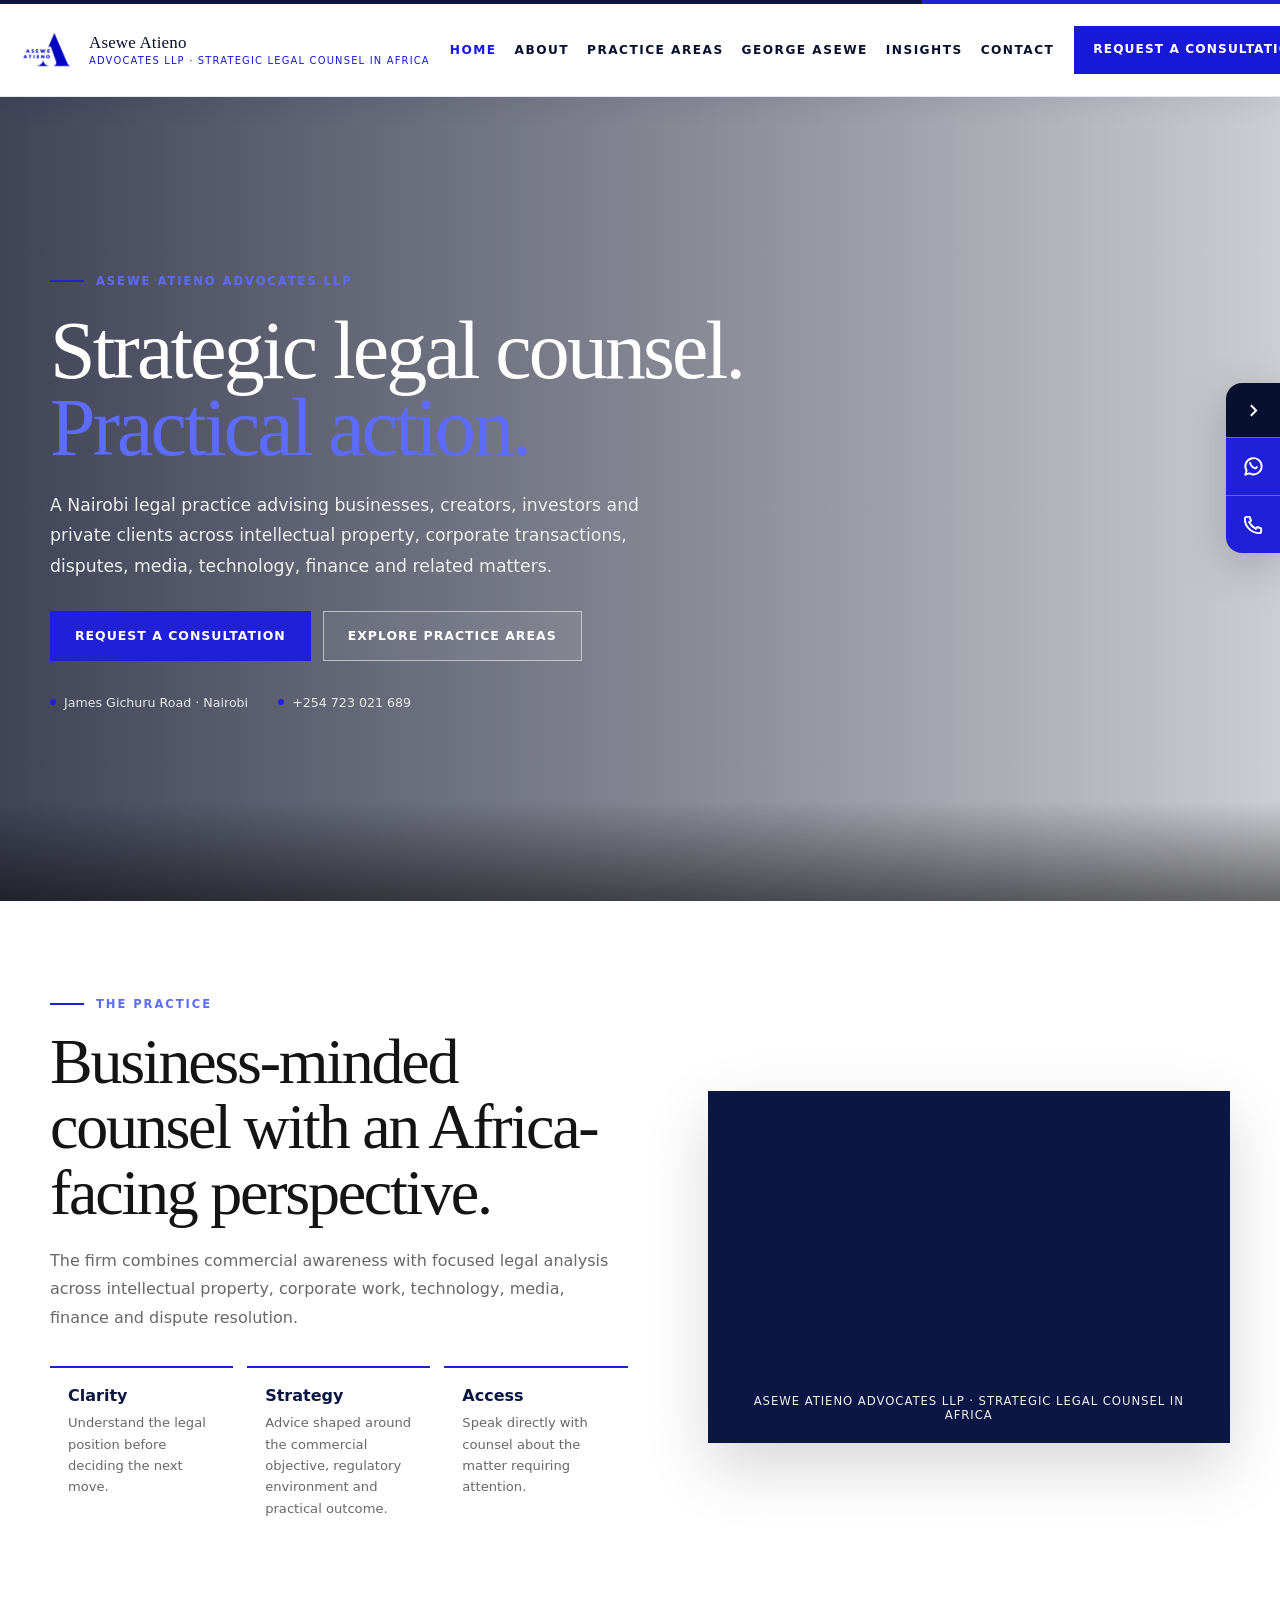
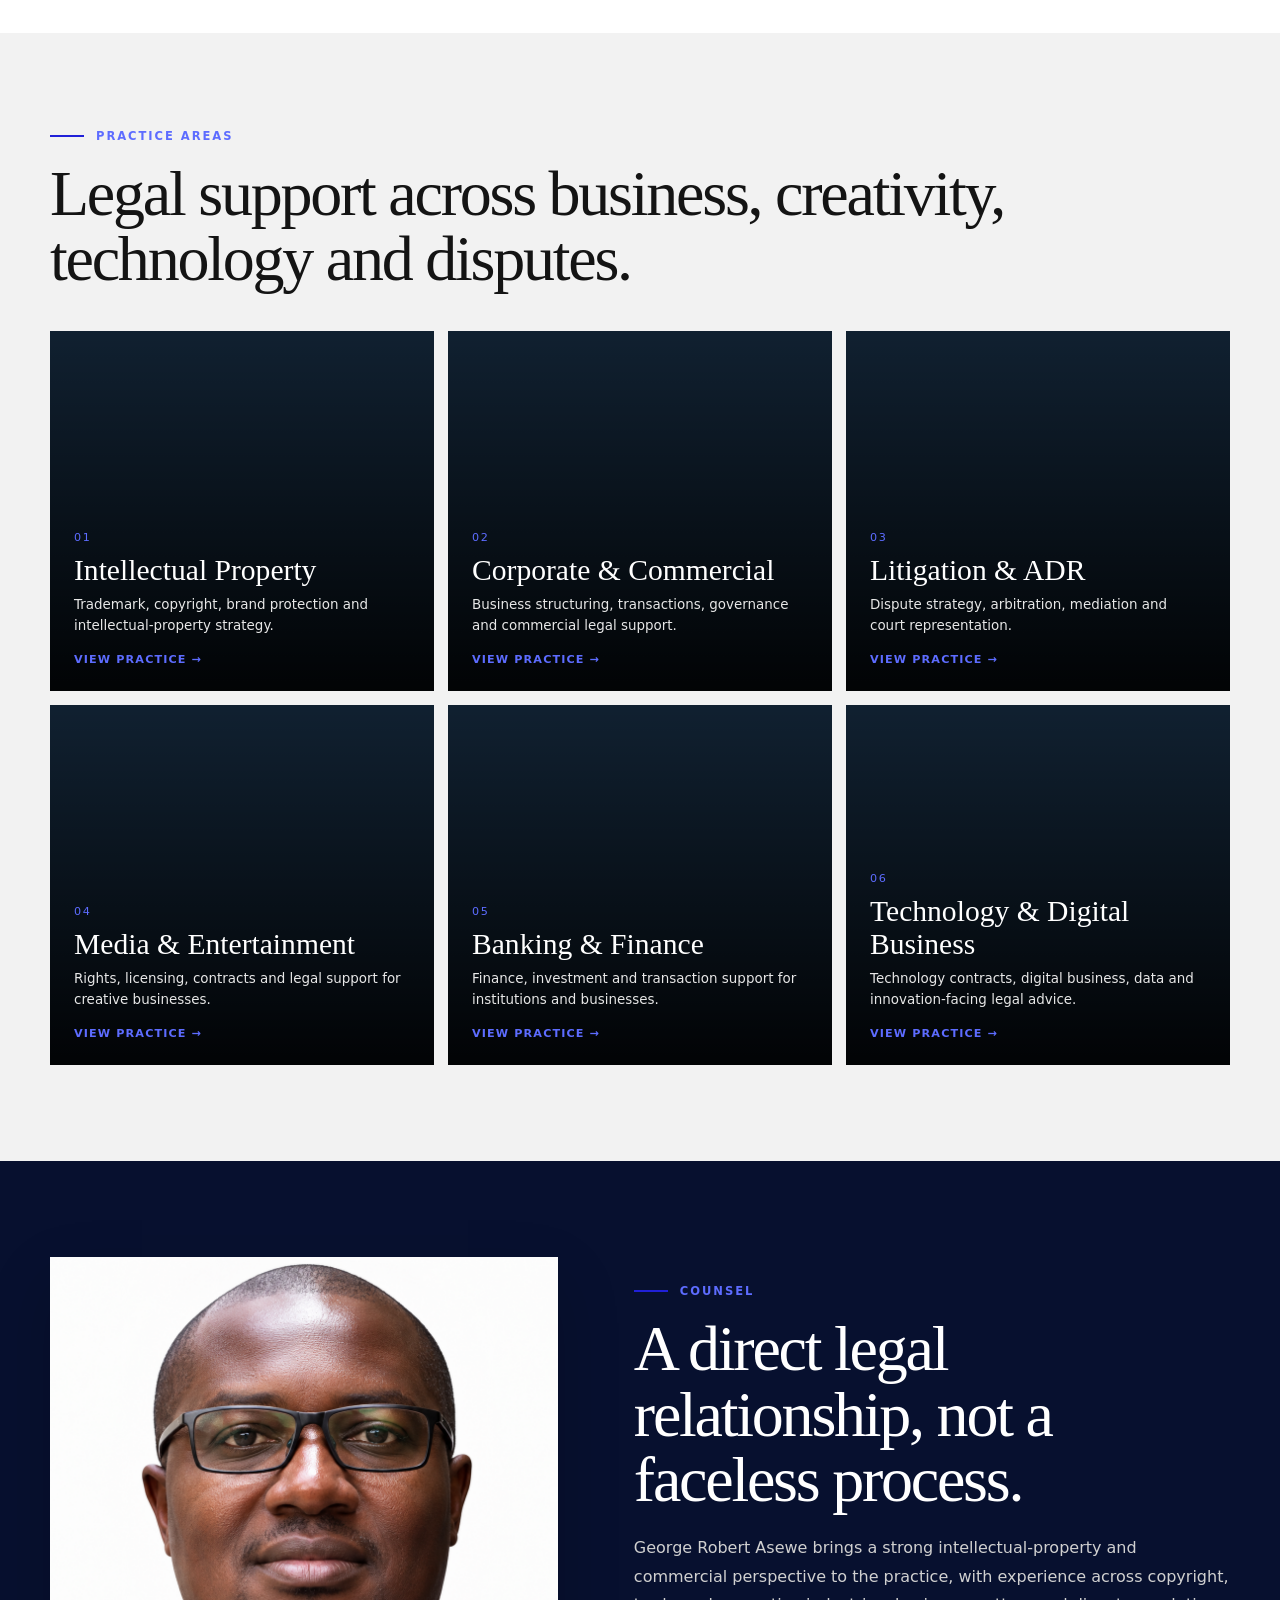
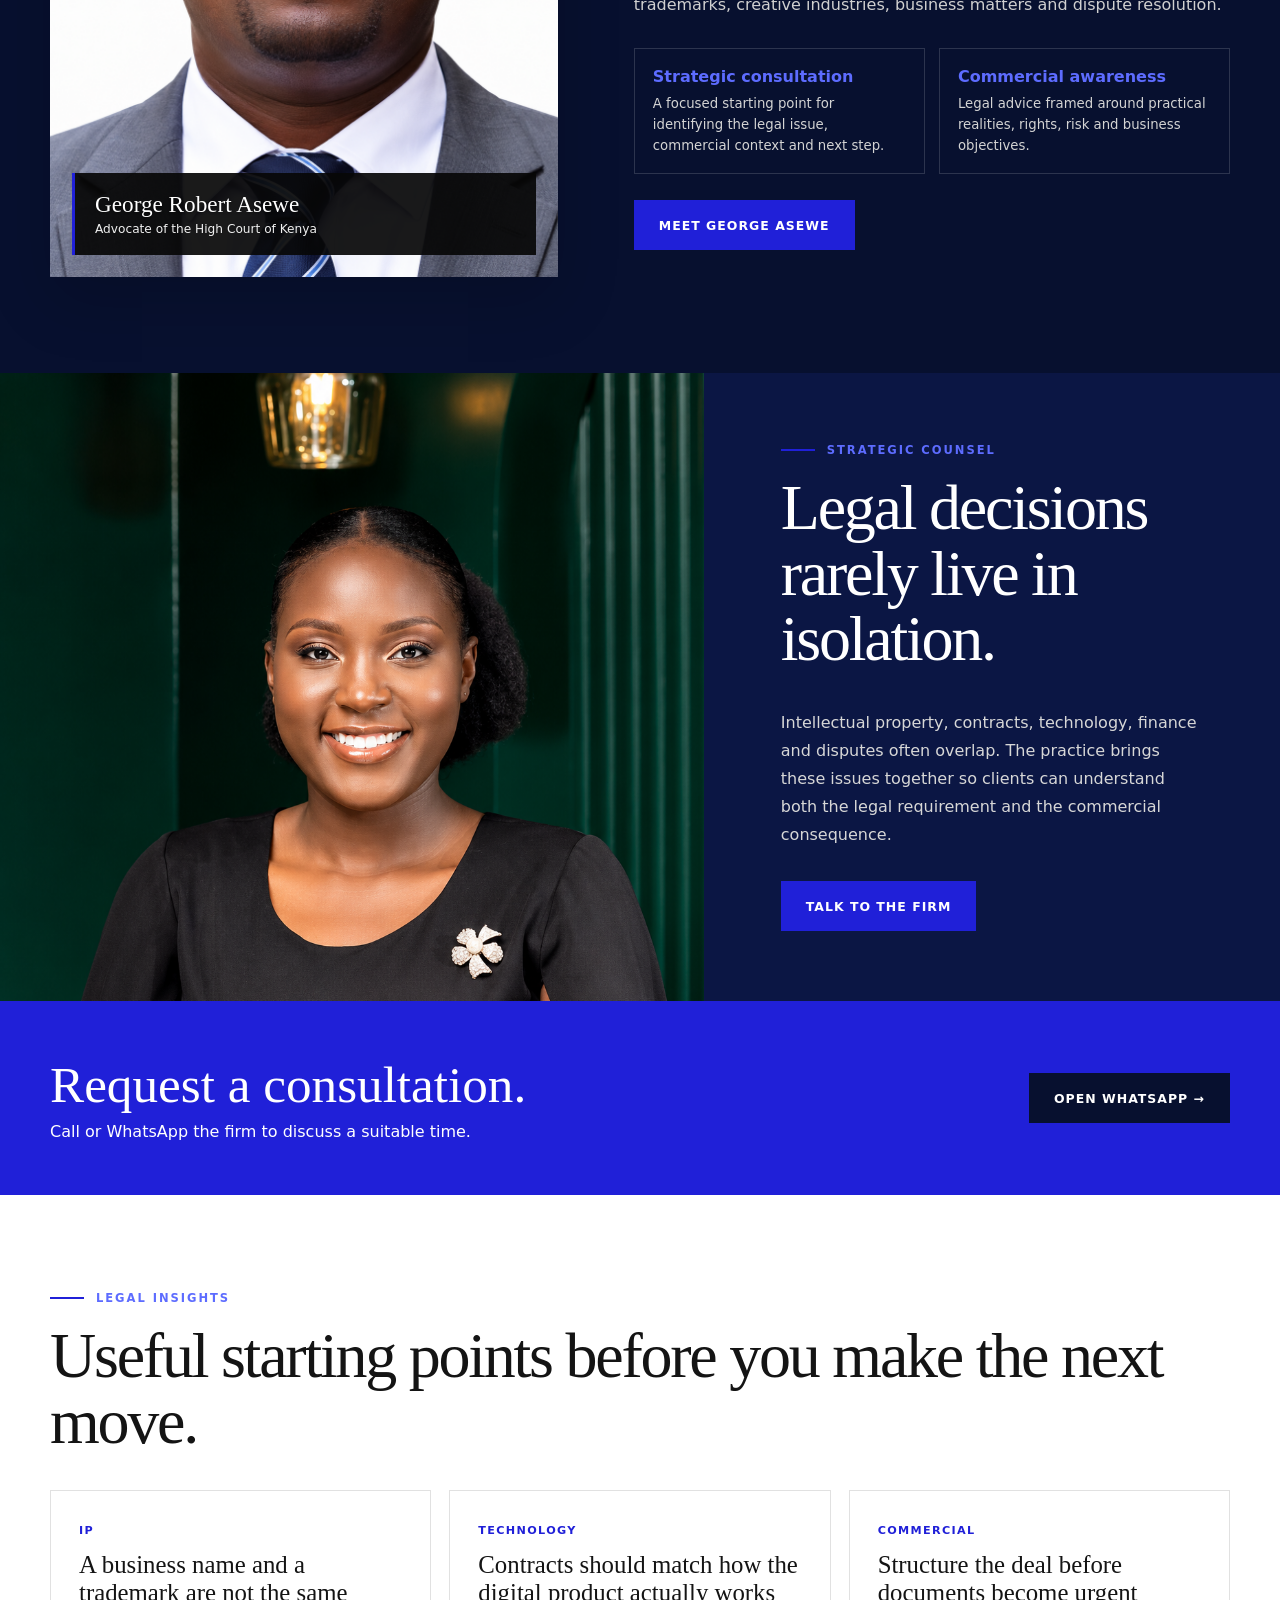
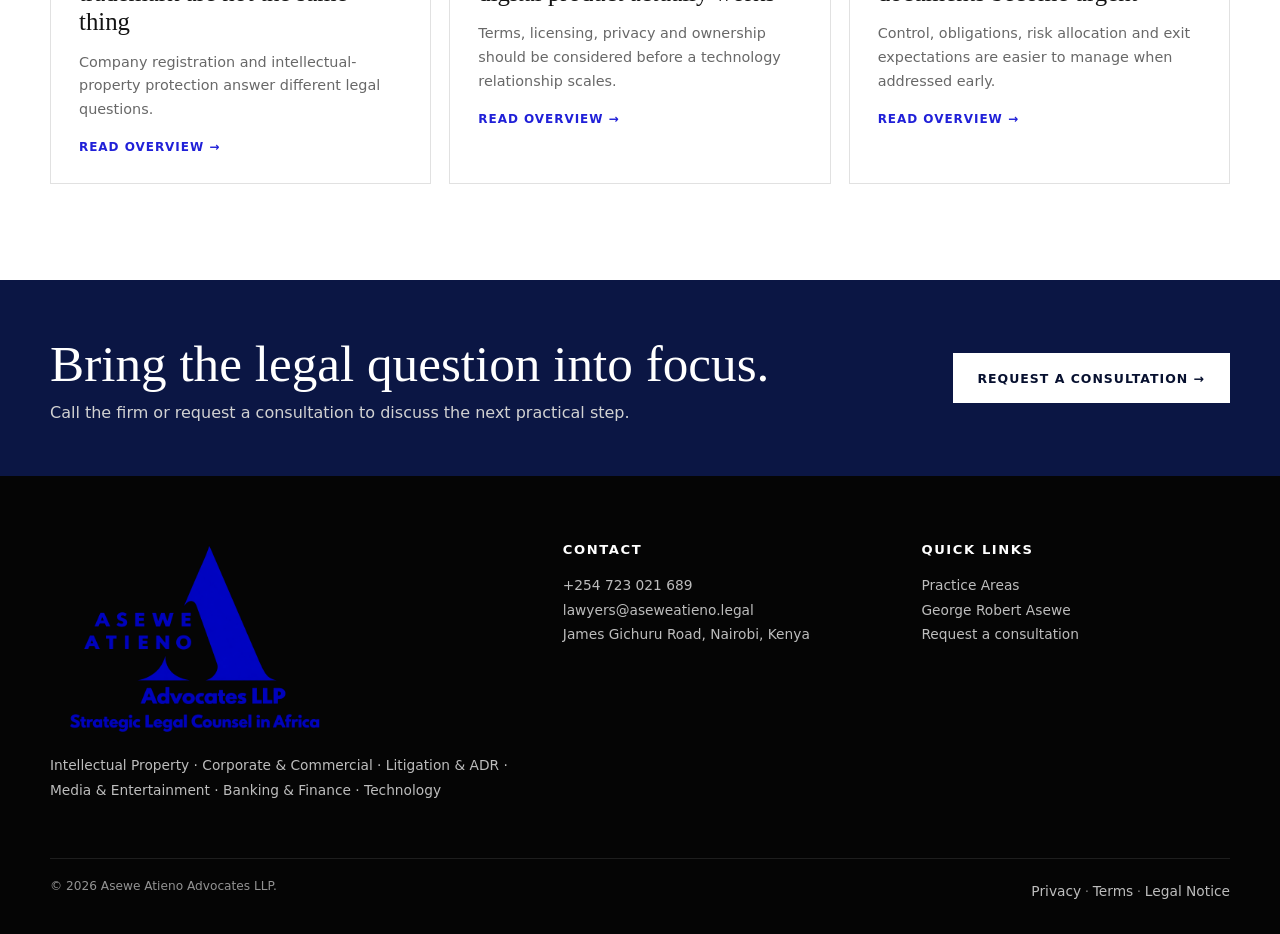
<file: index.html>
<!doctype html><html lang="en-KE"><head><meta charset="utf-8"><meta name="viewport" content="width=device-width,initial-scale=1,viewport-fit=cover"><title>Asewe Atieno Advocates LLP | Nairobi</title><meta name="description" content="Asewe Atieno Advocates LLP provides strategic legal counsel in Nairobi across intellectual property, corporate and commercial law, litigation, media, technology, finance and related matters."><link rel="canonical" href="https://asewe-atieno-advocates.vercel.app"><meta name="theme-color" content="#07102f"><meta property="og:type" content="website"><meta property="og:title" content="Asewe Atieno Advocates LLP | Nairobi"><meta property="og:description" content="Asewe Atieno Advocates LLP provides strategic legal counsel in Nairobi across intellectual property, corporate and commercial law, litigation, media, technology, finance and related matters."><meta property="og:url" content="https://asewe-atieno-advocates.vercel.app"><meta property="og:image" content="https://asewe-atieno-advocates.vercel.app/images/asewe-atieno-social-card.jpg"><meta name="twitter:card" content="summary_large_image"><link rel="manifest" href="/site.webmanifest"><link rel="icon" href="/images/icon-192.png"><link rel="stylesheet" href="/assets/css/site.css?v=31"><script type="application/ld+json">{"@context":"https://schema.org","@type":"LegalService","name":"Asewe Atieno Advocates LLP","address":{"@type":"PostalAddress","streetAddress":"James Gichuru Road","addressLocality":"Nairobi","addressCountry":"KE"},"telephone":"+254723021689","email":"lawyers@aseweatieno.legal","url":"https://asewe-atieno-advocates.vercel.app","areaServed":["Kenya","Africa"]}</script><style id="mobile-critical">@media(max-width:900px){.site-header .nav-links,.site-header .nav-cta{display:none!important}.site-header .menu-btn{display:flex!important}.site-header .container.nav{grid-template-columns:minmax(0,1fr) 42px!important}.site-header .brand{min-width:0!important}.mobile-nav.open{display:flex!important}}</style><meta name="x-build" content="asewe-mobile-31"><style id="mobile-emergency-fix">@media(max-width:900px){.site-header .nav-links,.site-header .nav-cta{display:none!important}.site-header .menu-btn{display:flex!important;visibility:visible!important;position:relative!important}.site-header .container.nav{display:grid!important;grid-template-columns:minmax(0,1fr) 42px!important;align-items:center!important;gap:8px!important}.site-header .brand{min-width:0!important;max-width:100%!important;overflow:hidden!important}.mobile-nav.open{display:flex!important;flex-direction:column!important}.contact-rail{top:auto!important;bottom:24px!important}}}</style></head><body><div class="topline"></div><header class="site-header"><div class="container nav"><a class="brand" href="/" aria-label="Asewe Atieno Advocates LLP home"><img class="brand-mark" src="/images/monogram.png" alt=""><span class="brand-name"><b>Asewe Atieno</b><small>Advocates LLP · Strategic Legal Counsel in Africa</small></span></a><nav class="nav-links" aria-label="Primary navigation"><a class="active" href="/">Home</a><a class="" href="/about/">About</a><a class="" href="/practice-areas/">Practice Areas</a><a class="" href="/managing-partner/">George Asewe</a><a class="" href="/insights/">Insights</a><a class="" href="/contact/">Contact</a></nav><a class="nav-cta" href="https://wa.me/254723021689" target="_blank" rel="noopener">Request a consultation</a><button class="menu-btn" aria-label="Open menu" aria-expanded="false"><span></span></button></div><nav class="mobile-nav" aria-label="Mobile navigation"><a href="/">Home</a><a href="/about/">About</a><a href="/practice-areas/">Practice Areas</a><a href="/managing-partner/">George Asewe</a><a href="/insights/">Insights</a><a href="/contact/">Contact</a><a href="https://wa.me/254723021689" target="_blank" rel="noopener">Request a consultation</a></nav></header><main><section class="hero"><div class="container"><div class="hero-content"><div class="eyebrow">Asewe Atieno Advocates LLP</div><h1 class="display">Strategic legal counsel.<br><span>Practical action.</span></h1><p class="lead">A Nairobi legal practice advising businesses, creators, investors and private clients across intellectual property, corporate transactions, disputes, media, technology, finance and related matters.</p><div class="hero-actions"><a class="btn btn-gold" href="https://wa.me/254723021689" target="_blank" rel="noopener">Request a consultation</a><a class="btn btn-ghost" href="/practice-areas/">Explore practice areas</a></div><div class="hero-meta"><span><i></i>James Gichuru Road · Nairobi</span><span><i></i>+254 723 021 689</span></div></div></div></section>
<section class="section"><div class="container intro-grid"><div><div class="eyebrow">The practice</div><h2 class="section-title">Business-minded counsel with an Africa-facing perspective.</h2><p class="section-copy">The firm combines commercial awareness with focused legal analysis across intellectual property, corporate work, technology, media, finance and dispute resolution.</p><div class="values"><div class="value"><b>Clarity</b><span>Understand the legal position before deciding the next move.</span></div><div class="value"><b>Strategy</b><span>Advice shaped around the commercial objective, regulatory environment and practical outcome.</span></div><div class="value"><b>Access</b><span>Speak directly with counsel about the matter requiring attention.</span></div></div></div><div class="logo-animation"><video src="/assets/media/asewe-logo-intro.mp4" autoplay muted loop playsinline preload="metadata" aria-label="Animated Asewe Atieno Advocates LLP logo"></video><small>ASEWE ATIENO ADVOCATES LLP · STRATEGIC LEGAL COUNSEL IN AFRICA</small></div></div></section>
<section class="section practice-section"><div class="container"><div class="eyebrow">Practice areas</div><h2 class="section-title">Legal support across business, creativity, technology and disputes.</h2><div class="practice-grid">
<a class="practice-card" style="--image:url('https://images.unsplash.com/photo-1450101499163-c8848c66ca85?auto=format&fit=crop&w=1400&q=82')" href="/practice-areas/#ip"><div class="practice-content"><span class="practice-number">01</span><h3>Intellectual Property</h3><p>Trademark, copyright, brand protection and intellectual-property strategy.</p><span class="practice-link">View practice →</span></div></a>
<a class="practice-card" style="--image:url('https://images.unsplash.com/photo-1431540015161-0bf868a2d407?auto=format&fit=crop&w=1400&q=82')" href="/practice-areas/#corporate"><div class="practice-content"><span class="practice-number">02</span><h3>Corporate & Commercial</h3><p>Business structuring, transactions, governance and commercial legal support.</p><span class="practice-link">View practice →</span></div></a>
<a class="practice-card" style="--image:url('https://images.unsplash.com/photo-1589578527966-fdac0f44566c?auto=format&fit=crop&w=1400&q=82')" href="/practice-areas/#disputes"><div class="practice-content"><span class="practice-number">03</span><h3>Litigation & ADR</h3><p>Dispute strategy, arbitration, mediation and court representation.</p><span class="practice-link">View practice →</span></div></a>
<a class="practice-card" style="--image:url('https://images.unsplash.com/photo-1485846234645-a62644f84728?auto=format&fit=crop&w=1400&q=82')" href="/practice-areas/#media"><div class="practice-content"><span class="practice-number">04</span><h3>Media & Entertainment</h3><p>Rights, licensing, contracts and legal support for creative businesses.</p><span class="practice-link">View practice →</span></div></a>
<a class="practice-card" style="--image:url('https://images.unsplash.com/photo-1554224155-8d04cb21cd6c?auto=format&fit=crop&w=1400&q=82')" href="/practice-areas/#finance"><div class="practice-content"><span class="practice-number">05</span><h3>Banking & Finance</h3><p>Finance, investment and transaction support for institutions and businesses.</p><span class="practice-link">View practice →</span></div></a>
<a class="practice-card" style="--image:url('https://images.unsplash.com/photo-1518770660439-4636190af475?auto=format&fit=crop&w=1400&q=82')" href="/practice-areas/#technology"><div class="practice-content"><span class="practice-number">06</span><h3>Technology & Digital Business</h3><p>Technology contracts, digital business, data and innovation-facing legal advice.</p><span class="practice-link">View practice →</span></div></a>
</div></div></section>
<section class="section partner-section"><div class="container partner-grid"><div class="partner-visual"><div class="partner-badge"><strong>George Robert Asewe</strong><span>Advocate of the High Court of Kenya</span></div></div><div><div class="eyebrow">Counsel</div><h2 class="section-title">A direct legal relationship, not a faceless process.</h2><p class="section-copy">George Robert Asewe brings a strong intellectual-property and commercial perspective to the practice, with experience across copyright, trademarks, creative industries, business matters and dispute resolution.</p><div class="partner-points"><div class="partner-point"><b>Strategic consultation</b><span>A focused starting point for identifying the legal issue, commercial context and next step.</span></div><div class="partner-point"><b>Commercial awareness</b><span>Legal advice framed around practical realities, rights, risk and business objectives.</span></div></div><div style="margin-top:26px"><a class="btn btn-gold" href="/managing-partner/">Meet George Asewe</a></div></div></div></section>
<section class="image-band"><div class="photo" aria-label="Asewe Atieno legal counsel"></div><div class="copy"><div class="eyebrow">Strategic counsel</div><h2 class="section-title">Legal decisions rarely live in isolation.</h2><p>Intellectual property, contracts, technology, finance and disputes often overlap. The practice brings these issues together so clients can understand both the legal requirement and the commercial consequence.</p><a class="btn btn-gold" style="align-self:flex-start;margin-top:16px" href="/contact/">Talk to the firm</a></div></section>
<section class="booking-band"><div class="container"><div><h2>Request a consultation.</h2><p>Call or WhatsApp the firm to discuss a suitable time.</p></div><a class="btn btn-navy" href="https://wa.me/254723021689" target="_blank" rel="noopener">Open WhatsApp →</a></div></section>
<section class="section"><div class="container"><div class="eyebrow">Legal insights</div><h2 class="section-title">Useful starting points before you make the next move.</h2><div class="insight-grid"><article class="insight-card"><span class="tag">IP</span><h3>A business name and a trademark are not the same thing</h3><p>Company registration and intellectual-property protection answer different legal questions.</p><a href="/insights/#trademarks">Read overview →</a></article><article class="insight-card"><span class="tag">Technology</span><h3>Contracts should match how the digital product actually works</h3><p>Terms, licensing, privacy and ownership should be considered before a technology relationship scales.</p><a href="/insights/#technology">Read overview →</a></article><article class="insight-card"><span class="tag">Commercial</span><h3>Structure the deal before documents become urgent</h3><p>Control, obligations, risk allocation and exit expectations are easier to manage when addressed early.</p><a href="/insights/#commercial">Read overview →</a></article></div></div></section></main><aside class="contact-rail" aria-label="Quick contact"><button class="rail-toggle" aria-label="Expand or collapse quick contact"><svg viewBox="0 0 24 24"><path d="M9 18l6-6-6-6"/></svg></button><div class="rail-actions"><a href="https://wa.me/254723021689" target="_blank" rel="noopener" aria-label="WhatsApp Asewe Atieno Advocates LLP"><svg viewBox="0 0 24 24"><path d="M20.5 11.8a8.5 8.5 0 0 1-12.6 7.4L3.5 20.5l1.3-4.2a8.5 8.5 0 1 1 15.7-4.5Z"/><path d="M8.5 8.2c.4 2.4 2.2 4.5 4.8 5.6.9.4 1.7-.3 2.1-1.2"/></svg></a><a href="tel:+254723021689" aria-label="Call Asewe Atieno Advocates LLP"><svg viewBox="0 0 24 24"><path d="M5 4h3l1.4 4-2 1.4a16 16 0 0 0 7.2 7.2l1.4-2L20 16v3c0 1.1-.9 2-2 2C9.7 21 3 14.3 3 6c0-1.1.9-2 2-2Z"/></svg></a></div></aside><section class="cta-strip"><div class="container"><div><h2>Bring the legal question into focus.</h2><p>Call the firm or request a consultation to discuss the next practical step.</p></div><a class="btn btn-light" href="https://wa.me/254723021689" target="_blank" rel="noopener">Request a consultation →</a></div></section><footer class="footer"><div class="container"><div class="footer-grid"><div><div class="footer-brand"><img src="/images/logo-transparent.png" alt="Asewe Atieno Advocates LLP"></div><p>Intellectual Property · Corporate & Commercial · Litigation & ADR · Media & Entertainment · Banking & Finance · Technology</p></div><div><h4>Contact</h4><p><a href="tel:+254723021689">+254 723 021 689</a><br><a href="mailto:lawyers@aseweatieno.legal">lawyers@aseweatieno.legal</a><br>James Gichuru Road, Nairobi, Kenya</p></div><div><h4>Quick links</h4><p><a href="/practice-areas/">Practice Areas</a><br><a href="/managing-partner/">George Robert Asewe</a><br><a href="https://wa.me/254723021689" target="_blank" rel="noopener">Request a consultation</a></p></div></div><div class="footer-bottom"><span>© 2026 Asewe Atieno Advocates LLP.</span><span><a href="/privacy/">Privacy</a> · <a href="/terms/">Terms</a> · <a href="/legal-notice/">Legal Notice</a></span></div></div></footer><script src="/assets/js/site.js?v=31" defer></script></body></html>
</file>
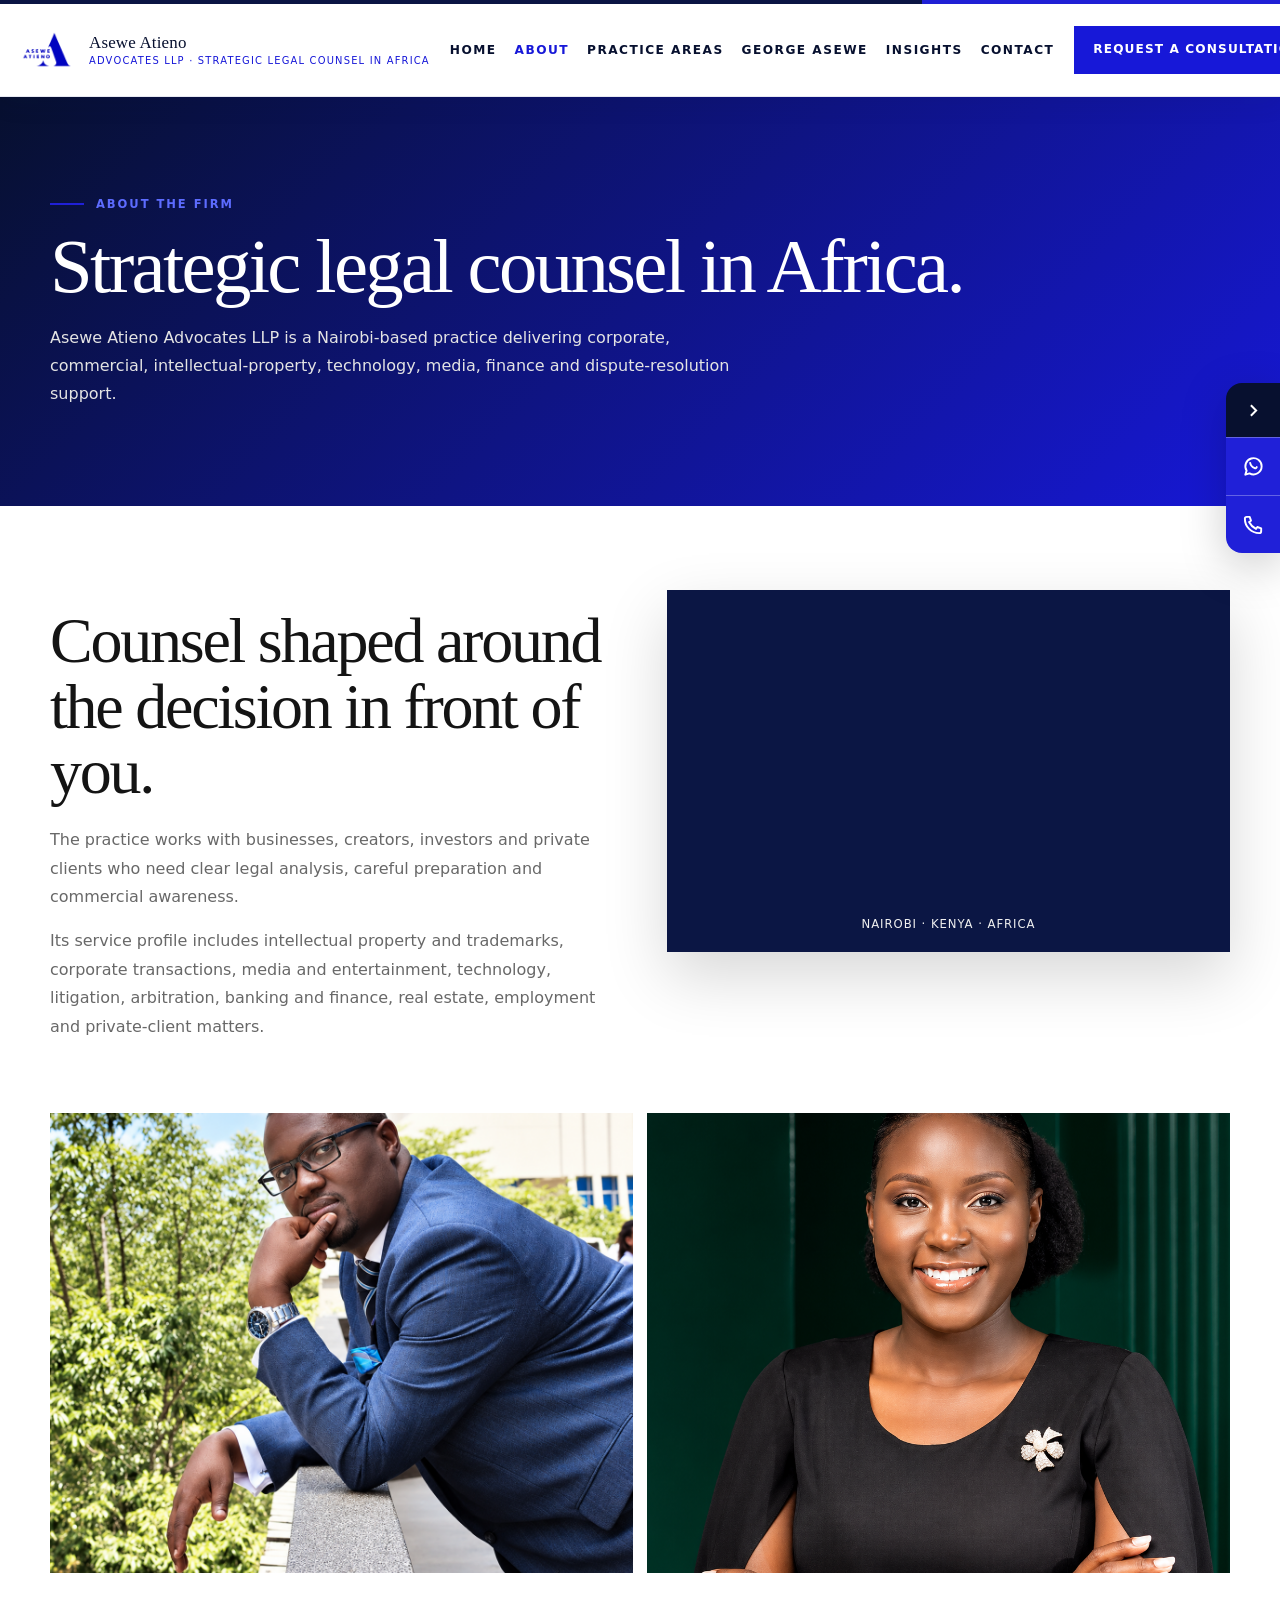
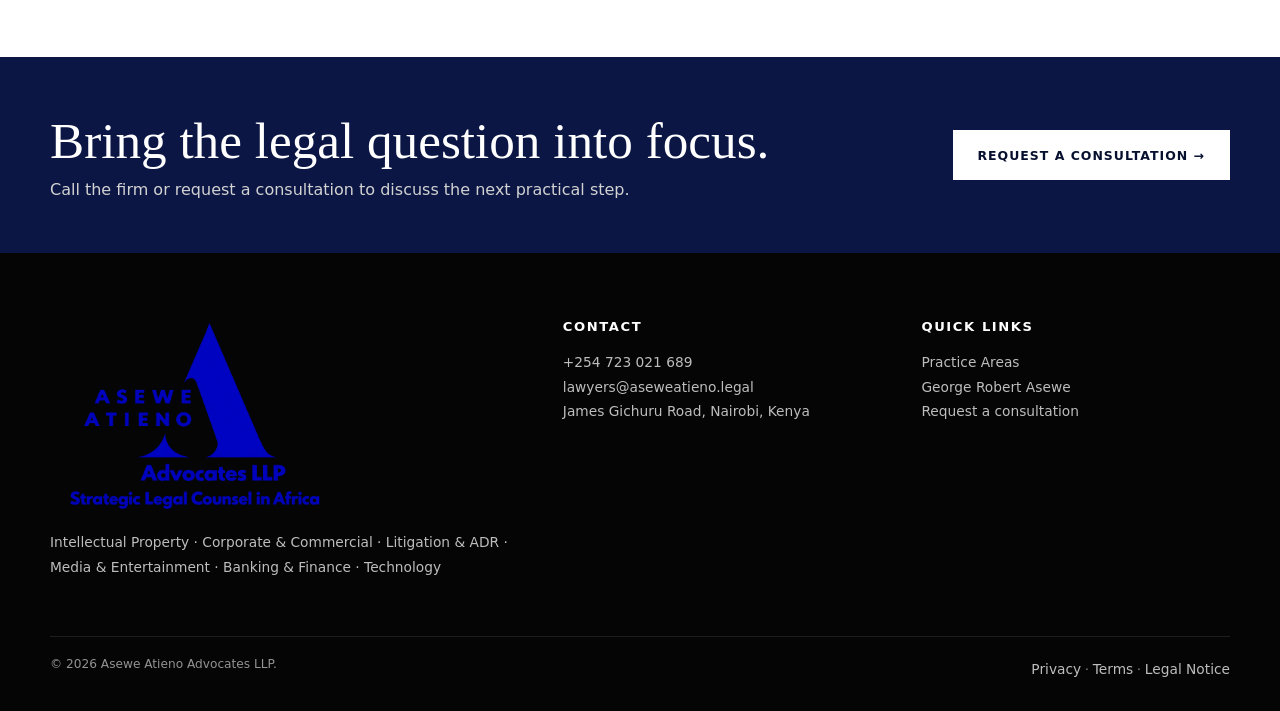
<file: about/index.html>
<!doctype html><html lang="en-KE"><head><meta charset="utf-8"><meta name="viewport" content="width=device-width,initial-scale=1,viewport-fit=cover"><title>About | Asewe Atieno Advocates LLP</title><meta name="description" content="About Asewe Atieno Advocates LLP, a Nairobi practice providing strategic legal counsel across business, intellectual property, technology, media and disputes."><link rel="canonical" href="https://asewe-atieno-advocates.vercel.app/about/"><meta name="theme-color" content="#07102f"><meta property="og:type" content="website"><meta property="og:title" content="About | Asewe Atieno Advocates LLP"><meta property="og:description" content="About Asewe Atieno Advocates LLP, a Nairobi practice providing strategic legal counsel across business, intellectual property, technology, media and disputes."><meta property="og:url" content="https://asewe-atieno-advocates.vercel.app/about/"><meta property="og:image" content="https://asewe-atieno-advocates.vercel.app/images/asewe-atieno-social-card.jpg"><meta name="twitter:card" content="summary_large_image"><link rel="manifest" href="/site.webmanifest"><link rel="icon" href="/images/icon-192.png"><link rel="stylesheet" href="/assets/css/site.css?v=31"><script type="application/ld+json">{"@context":"https://schema.org","@type":"LegalService","name":"Asewe Atieno Advocates LLP","address":{"@type":"PostalAddress","streetAddress":"James Gichuru Road","addressLocality":"Nairobi","addressCountry":"KE"},"telephone":"+254723021689","email":"lawyers@aseweatieno.legal","url":"https://asewe-atieno-advocates.vercel.app","areaServed":["Kenya","Africa"]}</script><style id="mobile-critical">@media(max-width:900px){.site-header .nav-links,.site-header .nav-cta{display:none!important}.site-header .menu-btn{display:flex!important}.site-header .container.nav{grid-template-columns:minmax(0,1fr) 42px!important}.site-header .brand{min-width:0!important}.mobile-nav.open{display:flex!important}}</style><meta name="x-build" content="asewe-mobile-31"><style id="mobile-emergency-fix">@media(max-width:900px){.site-header .nav-links,.site-header .nav-cta{display:none!important}.site-header .menu-btn{display:flex!important;visibility:visible!important;position:relative!important}.site-header .container.nav{display:grid!important;grid-template-columns:minmax(0,1fr) 42px!important;align-items:center!important;gap:8px!important}.site-header .brand{min-width:0!important;max-width:100%!important;overflow:hidden!important}.mobile-nav.open{display:flex!important;flex-direction:column!important}.contact-rail{top:auto!important;bottom:24px!important}}}</style></head><body><div class="topline"></div><header class="site-header"><div class="container nav"><a class="brand" href="/" aria-label="Asewe Atieno Advocates LLP home"><img class="brand-mark" src="/images/monogram.png" alt=""><span class="brand-name"><b>Asewe Atieno</b><small>Advocates LLP · Strategic Legal Counsel in Africa</small></span></a><nav class="nav-links" aria-label="Primary navigation"><a class="" href="/">Home</a><a class="active" href="/about/">About</a><a class="" href="/practice-areas/">Practice Areas</a><a class="" href="/managing-partner/">George Asewe</a><a class="" href="/insights/">Insights</a><a class="" href="/contact/">Contact</a></nav><a class="nav-cta" href="https://wa.me/254723021689" target="_blank" rel="noopener">Request a consultation</a><button class="menu-btn" aria-label="Open menu" aria-expanded="false"><span></span></button></div><nav class="mobile-nav" aria-label="Mobile navigation"><a href="/">Home</a><a href="/about/">About</a><a href="/practice-areas/">Practice Areas</a><a href="/managing-partner/">George Asewe</a><a href="/insights/">Insights</a><a href="/contact/">Contact</a><a href="https://wa.me/254723021689" target="_blank" rel="noopener">Request a consultation</a></nav></header><main><section class="page-hero"><div class="container"><div class="eyebrow">About the firm</div><h1 class="page-title">Strategic legal counsel in Africa.</h1><p>Asewe Atieno Advocates LLP is a Nairobi-based practice delivering corporate, commercial, intellectual-property, technology, media, finance and dispute-resolution support.</p></div></section><section class="page-main"><div class="container two-col"><div><h2 class="section-title">Counsel shaped around the decision in front of you.</h2><p class="section-copy">The practice works with businesses, creators, investors and private clients who need clear legal analysis, careful preparation and commercial awareness.</p><p class="section-copy">Its service profile includes intellectual property and trademarks, corporate transactions, media and entertainment, technology, litigation, arbitration, banking and finance, real estate, employment and private-client matters.</p></div><div class="logo-animation"><video src="/assets/media/asewe-logo-intro.mp4" autoplay muted loop playsinline preload="metadata" aria-label="Animated Asewe Atieno Advocates LLP logo"></video><small>NAIROBI · KENYA · AFRICA</small></div></div><div class="container" style="margin-top:56px"><div class="photo-pair"><img src="/assets/media/george-balcony.png" alt="George Robert Asewe"><img src="/assets/media/counsel-portrait.png" alt="Asewe Atieno Advocates LLP counsel"></div></div></section></main><aside class="contact-rail" aria-label="Quick contact"><button class="rail-toggle" aria-label="Expand or collapse quick contact"><svg viewBox="0 0 24 24"><path d="M9 18l6-6-6-6"/></svg></button><div class="rail-actions"><a href="https://wa.me/254723021689" target="_blank" rel="noopener" aria-label="WhatsApp Asewe Atieno Advocates LLP"><svg viewBox="0 0 24 24"><path d="M20.5 11.8a8.5 8.5 0 0 1-12.6 7.4L3.5 20.5l1.3-4.2a8.5 8.5 0 1 1 15.7-4.5Z"/><path d="M8.5 8.2c.4 2.4 2.2 4.5 4.8 5.6.9.4 1.7-.3 2.1-1.2"/></svg></a><a href="tel:+254723021689" aria-label="Call Asewe Atieno Advocates LLP"><svg viewBox="0 0 24 24"><path d="M5 4h3l1.4 4-2 1.4a16 16 0 0 0 7.2 7.2l1.4-2L20 16v3c0 1.1-.9 2-2 2C9.7 21 3 14.3 3 6c0-1.1.9-2 2-2Z"/></svg></a></div></aside><section class="cta-strip"><div class="container"><div><h2>Bring the legal question into focus.</h2><p>Call the firm or request a consultation to discuss the next practical step.</p></div><a class="btn btn-light" href="https://wa.me/254723021689" target="_blank" rel="noopener">Request a consultation →</a></div></section><footer class="footer"><div class="container"><div class="footer-grid"><div><div class="footer-brand"><img src="/images/logo-transparent.png" alt="Asewe Atieno Advocates LLP"></div><p>Intellectual Property · Corporate & Commercial · Litigation & ADR · Media & Entertainment · Banking & Finance · Technology</p></div><div><h4>Contact</h4><p><a href="tel:+254723021689">+254 723 021 689</a><br><a href="mailto:lawyers@aseweatieno.legal">lawyers@aseweatieno.legal</a><br>James Gichuru Road, Nairobi, Kenya</p></div><div><h4>Quick links</h4><p><a href="/practice-areas/">Practice Areas</a><br><a href="/managing-partner/">George Robert Asewe</a><br><a href="https://wa.me/254723021689" target="_blank" rel="noopener">Request a consultation</a></p></div></div><div class="footer-bottom"><span>© 2026 Asewe Atieno Advocates LLP.</span><span><a href="/privacy/">Privacy</a> · <a href="/terms/">Terms</a> · <a href="/legal-notice/">Legal Notice</a></span></div></div></footer><script src="/assets/js/site.js?v=31" defer></script></body></html>
</file>
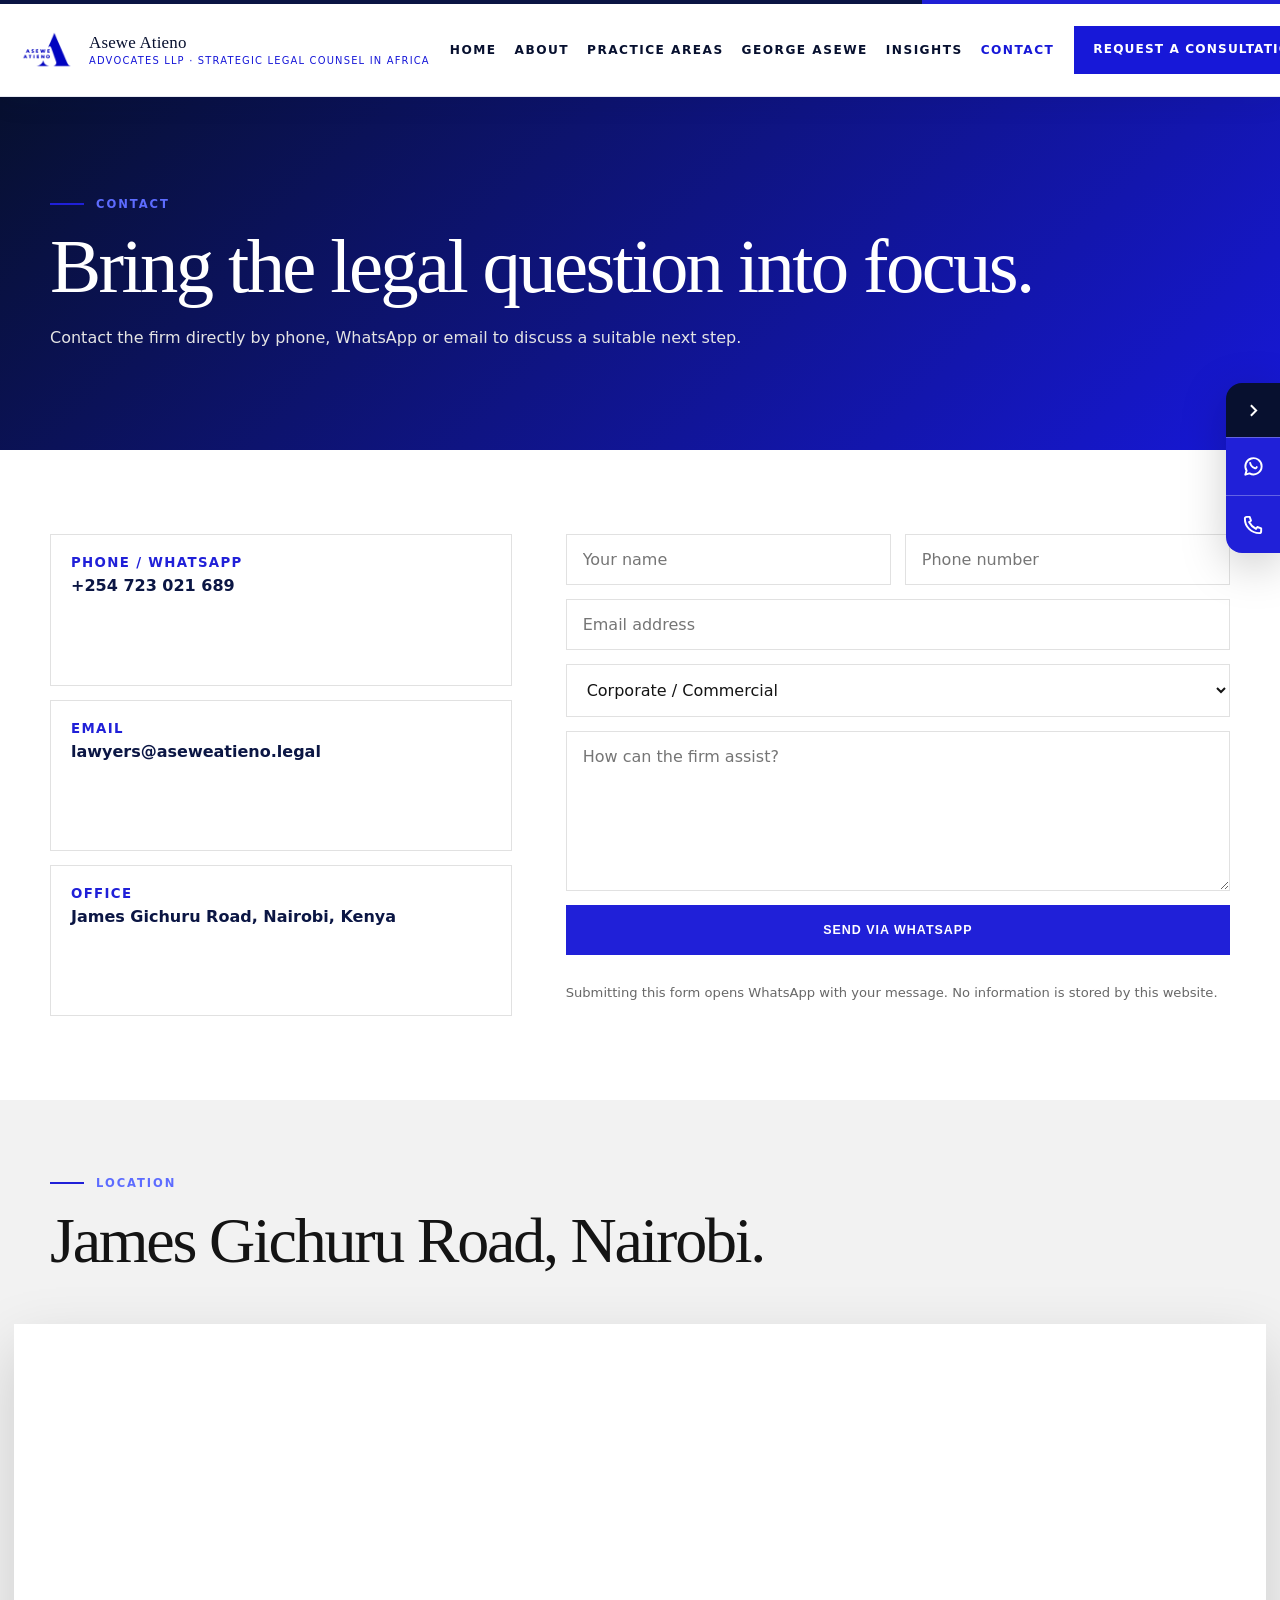
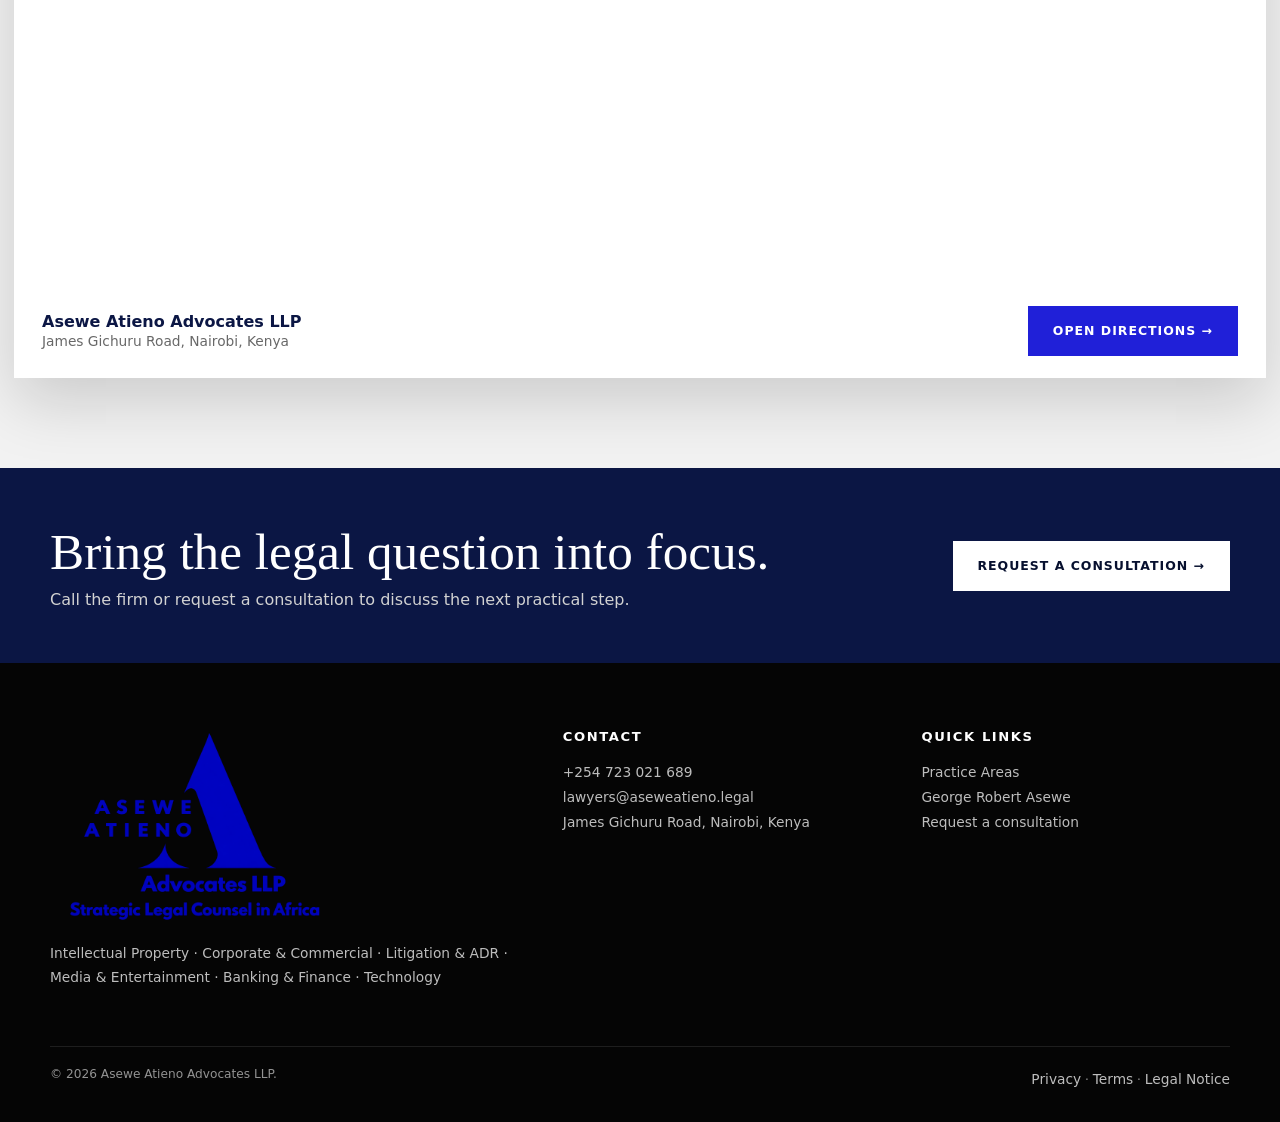
<file: contact/index.html>
<!doctype html><html lang="en-KE"><head><meta charset="utf-8"><meta name="viewport" content="width=device-width,initial-scale=1,viewport-fit=cover"><title>Contact | Asewe Atieno Advocates LLP</title><meta name="description" content="Contact Asewe Atieno Advocates LLP in Nairobi, Kenya."><link rel="canonical" href="https://asewe-atieno-advocates.vercel.app/contact/"><meta name="theme-color" content="#07102f"><meta property="og:type" content="website"><meta property="og:title" content="Contact | Asewe Atieno Advocates LLP"><meta property="og:description" content="Contact Asewe Atieno Advocates LLP in Nairobi, Kenya."><meta property="og:url" content="https://asewe-atieno-advocates.vercel.app/contact/"><meta property="og:image" content="https://asewe-atieno-advocates.vercel.app/images/asewe-atieno-social-card.jpg"><meta name="twitter:card" content="summary_large_image"><link rel="manifest" href="/site.webmanifest"><link rel="icon" href="/images/icon-192.png"><link rel="stylesheet" href="/assets/css/site.css?v=31"><script type="application/ld+json">{"@context":"https://schema.org","@type":"LegalService","name":"Asewe Atieno Advocates LLP","address":{"@type":"PostalAddress","streetAddress":"James Gichuru Road","addressLocality":"Nairobi","addressCountry":"KE"},"telephone":"+254723021689","email":"lawyers@aseweatieno.legal","url":"https://asewe-atieno-advocates.vercel.app","areaServed":["Kenya","Africa"]}</script><style id="mobile-critical">@media(max-width:900px){.site-header .nav-links,.site-header .nav-cta{display:none!important}.site-header .menu-btn{display:flex!important}.site-header .container.nav{grid-template-columns:minmax(0,1fr) 42px!important}.site-header .brand{min-width:0!important}.mobile-nav.open{display:flex!important}}</style><meta name="x-build" content="asewe-mobile-31"><style id="mobile-emergency-fix">@media(max-width:900px){.site-header .nav-links,.site-header .nav-cta{display:none!important}.site-header .menu-btn{display:flex!important;visibility:visible!important;position:relative!important}.site-header .container.nav{display:grid!important;grid-template-columns:minmax(0,1fr) 42px!important;align-items:center!important;gap:8px!important}.site-header .brand{min-width:0!important;max-width:100%!important;overflow:hidden!important}.mobile-nav.open{display:flex!important;flex-direction:column!important}.contact-rail{top:auto!important;bottom:24px!important}}}</style></head><body><div class="topline"></div><header class="site-header"><div class="container nav"><a class="brand" href="/" aria-label="Asewe Atieno Advocates LLP home"><img class="brand-mark" src="/images/monogram.png" alt=""><span class="brand-name"><b>Asewe Atieno</b><small>Advocates LLP · Strategic Legal Counsel in Africa</small></span></a><nav class="nav-links" aria-label="Primary navigation"><a class="" href="/">Home</a><a class="" href="/about/">About</a><a class="" href="/practice-areas/">Practice Areas</a><a class="" href="/managing-partner/">George Asewe</a><a class="" href="/insights/">Insights</a><a class="active" href="/contact/">Contact</a></nav><a class="nav-cta" href="https://wa.me/254723021689" target="_blank" rel="noopener">Request a consultation</a><button class="menu-btn" aria-label="Open menu" aria-expanded="false"><span></span></button></div><nav class="mobile-nav" aria-label="Mobile navigation"><a href="/">Home</a><a href="/about/">About</a><a href="/practice-areas/">Practice Areas</a><a href="/managing-partner/">George Asewe</a><a href="/insights/">Insights</a><a href="/contact/">Contact</a><a href="https://wa.me/254723021689" target="_blank" rel="noopener">Request a consultation</a></nav></header><main><section class="page-hero"><div class="container"><div class="eyebrow">Contact</div><h1 class="page-title">Bring the legal question into focus.</h1><p>Contact the firm directly by phone, WhatsApp or email to discuss a suitable next step.</p></div></section><section class="page-main"><div class="container contact-grid"><div class="contact-list"><div class="contact-item"><small>Phone / WhatsApp</small><a href="tel:+254723021689">+254 723 021 689</a></div><div class="contact-item"><small>Email</small><a href="mailto:lawyers@aseweatieno.legal">lawyers@aseweatieno.legal</a></div><div class="contact-item"><small>Office</small><span>James Gichuru Road, Nairobi, Kenya</span></div></div><form class="contact-form" data-contact-form><input name="name" placeholder="Your name" required><input name="phone" placeholder="Phone number" required><input class="full" type="email" name="email" placeholder="Email address"><select class="full" name="matter"><option>Corporate / Commercial</option><option>Intellectual Property</option><option>Litigation / Dispute</option><option>Media / Entertainment</option><option>Technology</option><option>Property</option><option>Private Client</option><option>Other legal matter</option></select><textarea class="full" name="message" placeholder="How can the firm assist?"></textarea><button class="btn btn-gold full" type="submit">Send via WhatsApp</button><p class="small-note full">Submitting this form opens WhatsApp with your message. No information is stored by this website.</p></form></div></section><section class="map-wrap"><div class="container map-head"><div class="eyebrow">Location</div><h2 class="section-title">James Gichuru Road, Nairobi.</h2></div><div class="map-shell"><iframe title="Map showing James Gichuru Road, Nairobi" loading="lazy" referrerpolicy="no-referrer-when-downgrade" src="https://www.google.com/maps?q=James%20Gichuru%20Road%2C%20Nairobi%2C%20Kenya&output=embed"></iframe><div class="map-footer"><div><strong>Asewe Atieno Advocates LLP</strong><span>James Gichuru Road, Nairobi, Kenya</span></div><a class="btn btn-gold" href="https://www.google.com/maps/search/?api=1&query=James+Gichuru+Road+Nairobi+Kenya" target="_blank" rel="noopener">Open directions →</a></div></div></section></main><aside class="contact-rail" aria-label="Quick contact"><button class="rail-toggle" aria-label="Expand or collapse quick contact"><svg viewBox="0 0 24 24"><path d="M9 18l6-6-6-6"/></svg></button><div class="rail-actions"><a href="https://wa.me/254723021689" target="_blank" rel="noopener" aria-label="WhatsApp Asewe Atieno Advocates LLP"><svg viewBox="0 0 24 24"><path d="M20.5 11.8a8.5 8.5 0 0 1-12.6 7.4L3.5 20.5l1.3-4.2a8.5 8.5 0 1 1 15.7-4.5Z"/><path d="M8.5 8.2c.4 2.4 2.2 4.5 4.8 5.6.9.4 1.7-.3 2.1-1.2"/></svg></a><a href="tel:+254723021689" aria-label="Call Asewe Atieno Advocates LLP"><svg viewBox="0 0 24 24"><path d="M5 4h3l1.4 4-2 1.4a16 16 0 0 0 7.2 7.2l1.4-2L20 16v3c0 1.1-.9 2-2 2C9.7 21 3 14.3 3 6c0-1.1.9-2 2-2Z"/></svg></a></div></aside><section class="cta-strip"><div class="container"><div><h2>Bring the legal question into focus.</h2><p>Call the firm or request a consultation to discuss the next practical step.</p></div><a class="btn btn-light" href="https://wa.me/254723021689" target="_blank" rel="noopener">Request a consultation →</a></div></section><footer class="footer"><div class="container"><div class="footer-grid"><div><div class="footer-brand"><img src="/images/logo-transparent.png" alt="Asewe Atieno Advocates LLP"></div><p>Intellectual Property · Corporate & Commercial · Litigation & ADR · Media & Entertainment · Banking & Finance · Technology</p></div><div><h4>Contact</h4><p><a href="tel:+254723021689">+254 723 021 689</a><br><a href="mailto:lawyers@aseweatieno.legal">lawyers@aseweatieno.legal</a><br>James Gichuru Road, Nairobi, Kenya</p></div><div><h4>Quick links</h4><p><a href="/practice-areas/">Practice Areas</a><br><a href="/managing-partner/">George Robert Asewe</a><br><a href="https://wa.me/254723021689" target="_blank" rel="noopener">Request a consultation</a></p></div></div><div class="footer-bottom"><span>© 2026 Asewe Atieno Advocates LLP.</span><span><a href="/privacy/">Privacy</a> · <a href="/terms/">Terms</a> · <a href="/legal-notice/">Legal Notice</a></span></div></div></footer><script src="/assets/js/site.js?v=31" defer></script></body></html>
</file>
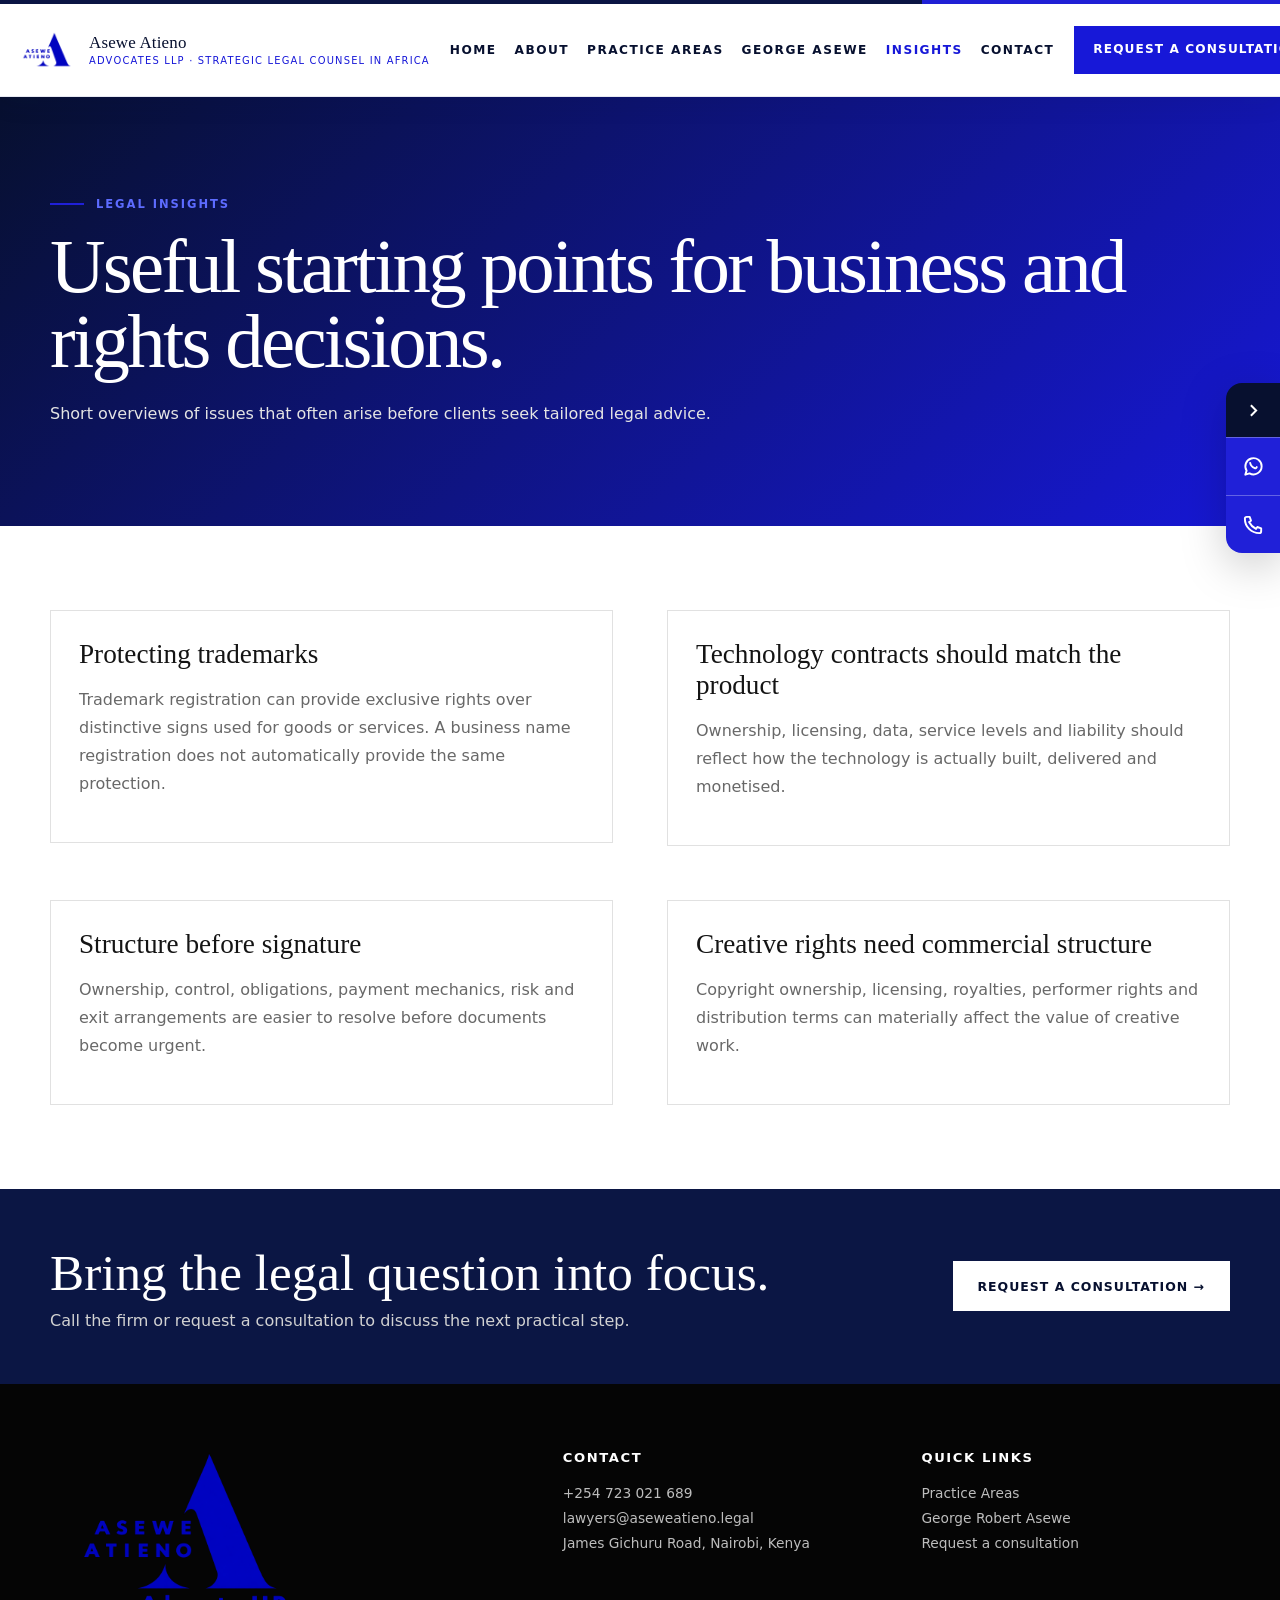
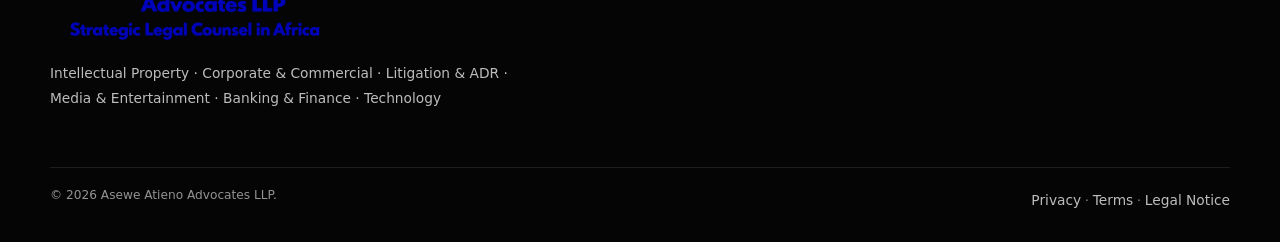
<file: insights/index.html>
<!doctype html><html lang="en-KE"><head><meta charset="utf-8"><meta name="viewport" content="width=device-width,initial-scale=1,viewport-fit=cover"><title>Insights | Asewe Atieno Advocates LLP</title><meta name="description" content="Legal insights from Asewe Atieno Advocates LLP."><link rel="canonical" href="https://asewe-atieno-advocates.vercel.app/insights/"><meta name="theme-color" content="#07102f"><meta property="og:type" content="website"><meta property="og:title" content="Insights | Asewe Atieno Advocates LLP"><meta property="og:description" content="Legal insights from Asewe Atieno Advocates LLP."><meta property="og:url" content="https://asewe-atieno-advocates.vercel.app/insights/"><meta property="og:image" content="https://asewe-atieno-advocates.vercel.app/images/asewe-atieno-social-card.jpg"><meta name="twitter:card" content="summary_large_image"><link rel="manifest" href="/site.webmanifest"><link rel="icon" href="/images/icon-192.png"><link rel="stylesheet" href="/assets/css/site.css?v=31"><script type="application/ld+json">{"@context":"https://schema.org","@type":"LegalService","name":"Asewe Atieno Advocates LLP","address":{"@type":"PostalAddress","streetAddress":"James Gichuru Road","addressLocality":"Nairobi","addressCountry":"KE"},"telephone":"+254723021689","email":"lawyers@aseweatieno.legal","url":"https://asewe-atieno-advocates.vercel.app","areaServed":["Kenya","Africa"]}</script><style id="mobile-critical">@media(max-width:900px){.site-header .nav-links,.site-header .nav-cta{display:none!important}.site-header .menu-btn{display:flex!important}.site-header .container.nav{grid-template-columns:minmax(0,1fr) 42px!important}.site-header .brand{min-width:0!important}.mobile-nav.open{display:flex!important}}</style><meta name="x-build" content="asewe-mobile-31"><style id="mobile-emergency-fix">@media(max-width:900px){.site-header .nav-links,.site-header .nav-cta{display:none!important}.site-header .menu-btn{display:flex!important;visibility:visible!important;position:relative!important}.site-header .container.nav{display:grid!important;grid-template-columns:minmax(0,1fr) 42px!important;align-items:center!important;gap:8px!important}.site-header .brand{min-width:0!important;max-width:100%!important;overflow:hidden!important}.mobile-nav.open{display:flex!important;flex-direction:column!important}.contact-rail{top:auto!important;bottom:24px!important}}}</style></head><body><div class="topline"></div><header class="site-header"><div class="container nav"><a class="brand" href="/" aria-label="Asewe Atieno Advocates LLP home"><img class="brand-mark" src="/images/monogram.png" alt=""><span class="brand-name"><b>Asewe Atieno</b><small>Advocates LLP · Strategic Legal Counsel in Africa</small></span></a><nav class="nav-links" aria-label="Primary navigation"><a class="" href="/">Home</a><a class="" href="/about/">About</a><a class="" href="/practice-areas/">Practice Areas</a><a class="" href="/managing-partner/">George Asewe</a><a class="active" href="/insights/">Insights</a><a class="" href="/contact/">Contact</a></nav><a class="nav-cta" href="https://wa.me/254723021689" target="_blank" rel="noopener">Request a consultation</a><button class="menu-btn" aria-label="Open menu" aria-expanded="false"><span></span></button></div><nav class="mobile-nav" aria-label="Mobile navigation"><a href="/">Home</a><a href="/about/">About</a><a href="/practice-areas/">Practice Areas</a><a href="/managing-partner/">George Asewe</a><a href="/insights/">Insights</a><a href="/contact/">Contact</a><a href="https://wa.me/254723021689" target="_blank" rel="noopener">Request a consultation</a></nav></header><main><section class="page-hero"><div class="container"><div class="eyebrow">Legal insights</div><h1 class="page-title">Useful starting points for business and rights decisions.</h1><p>Short overviews of issues that often arise before clients seek tailored legal advice.</p></div></section><section class="page-main"><div class="container"><div class="two-col"><div class="info-card" id="trademarks"><h3>Protecting trademarks</h3><p>Trademark registration can provide exclusive rights over distinctive signs used for goods or services. A business name registration does not automatically provide the same protection.</p></div><div class="info-card" id="technology"><h3>Technology contracts should match the product</h3><p>Ownership, licensing, data, service levels and liability should reflect how the technology is actually built, delivered and monetised.</p></div><div class="info-card" id="commercial"><h3>Structure before signature</h3><p>Ownership, control, obligations, payment mechanics, risk and exit arrangements are easier to resolve before documents become urgent.</p></div><div class="info-card" id="media"><h3>Creative rights need commercial structure</h3><p>Copyright ownership, licensing, royalties, performer rights and distribution terms can materially affect the value of creative work.</p></div></div></div></section></main><aside class="contact-rail" aria-label="Quick contact"><button class="rail-toggle" aria-label="Expand or collapse quick contact"><svg viewBox="0 0 24 24"><path d="M9 18l6-6-6-6"/></svg></button><div class="rail-actions"><a href="https://wa.me/254723021689" target="_blank" rel="noopener" aria-label="WhatsApp Asewe Atieno Advocates LLP"><svg viewBox="0 0 24 24"><path d="M20.5 11.8a8.5 8.5 0 0 1-12.6 7.4L3.5 20.5l1.3-4.2a8.5 8.5 0 1 1 15.7-4.5Z"/><path d="M8.5 8.2c.4 2.4 2.2 4.5 4.8 5.6.9.4 1.7-.3 2.1-1.2"/></svg></a><a href="tel:+254723021689" aria-label="Call Asewe Atieno Advocates LLP"><svg viewBox="0 0 24 24"><path d="M5 4h3l1.4 4-2 1.4a16 16 0 0 0 7.2 7.2l1.4-2L20 16v3c0 1.1-.9 2-2 2C9.7 21 3 14.3 3 6c0-1.1.9-2 2-2Z"/></svg></a></div></aside><section class="cta-strip"><div class="container"><div><h2>Bring the legal question into focus.</h2><p>Call the firm or request a consultation to discuss the next practical step.</p></div><a class="btn btn-light" href="https://wa.me/254723021689" target="_blank" rel="noopener">Request a consultation →</a></div></section><footer class="footer"><div class="container"><div class="footer-grid"><div><div class="footer-brand"><img src="/images/logo-transparent.png" alt="Asewe Atieno Advocates LLP"></div><p>Intellectual Property · Corporate & Commercial · Litigation & ADR · Media & Entertainment · Banking & Finance · Technology</p></div><div><h4>Contact</h4><p><a href="tel:+254723021689">+254 723 021 689</a><br><a href="mailto:lawyers@aseweatieno.legal">lawyers@aseweatieno.legal</a><br>James Gichuru Road, Nairobi, Kenya</p></div><div><h4>Quick links</h4><p><a href="/practice-areas/">Practice Areas</a><br><a href="/managing-partner/">George Robert Asewe</a><br><a href="https://wa.me/254723021689" target="_blank" rel="noopener">Request a consultation</a></p></div></div><div class="footer-bottom"><span>© 2026 Asewe Atieno Advocates LLP.</span><span><a href="/privacy/">Privacy</a> · <a href="/terms/">Terms</a> · <a href="/legal-notice/">Legal Notice</a></span></div></div></footer><script src="/assets/js/site.js?v=31" defer></script></body></html>
</file>
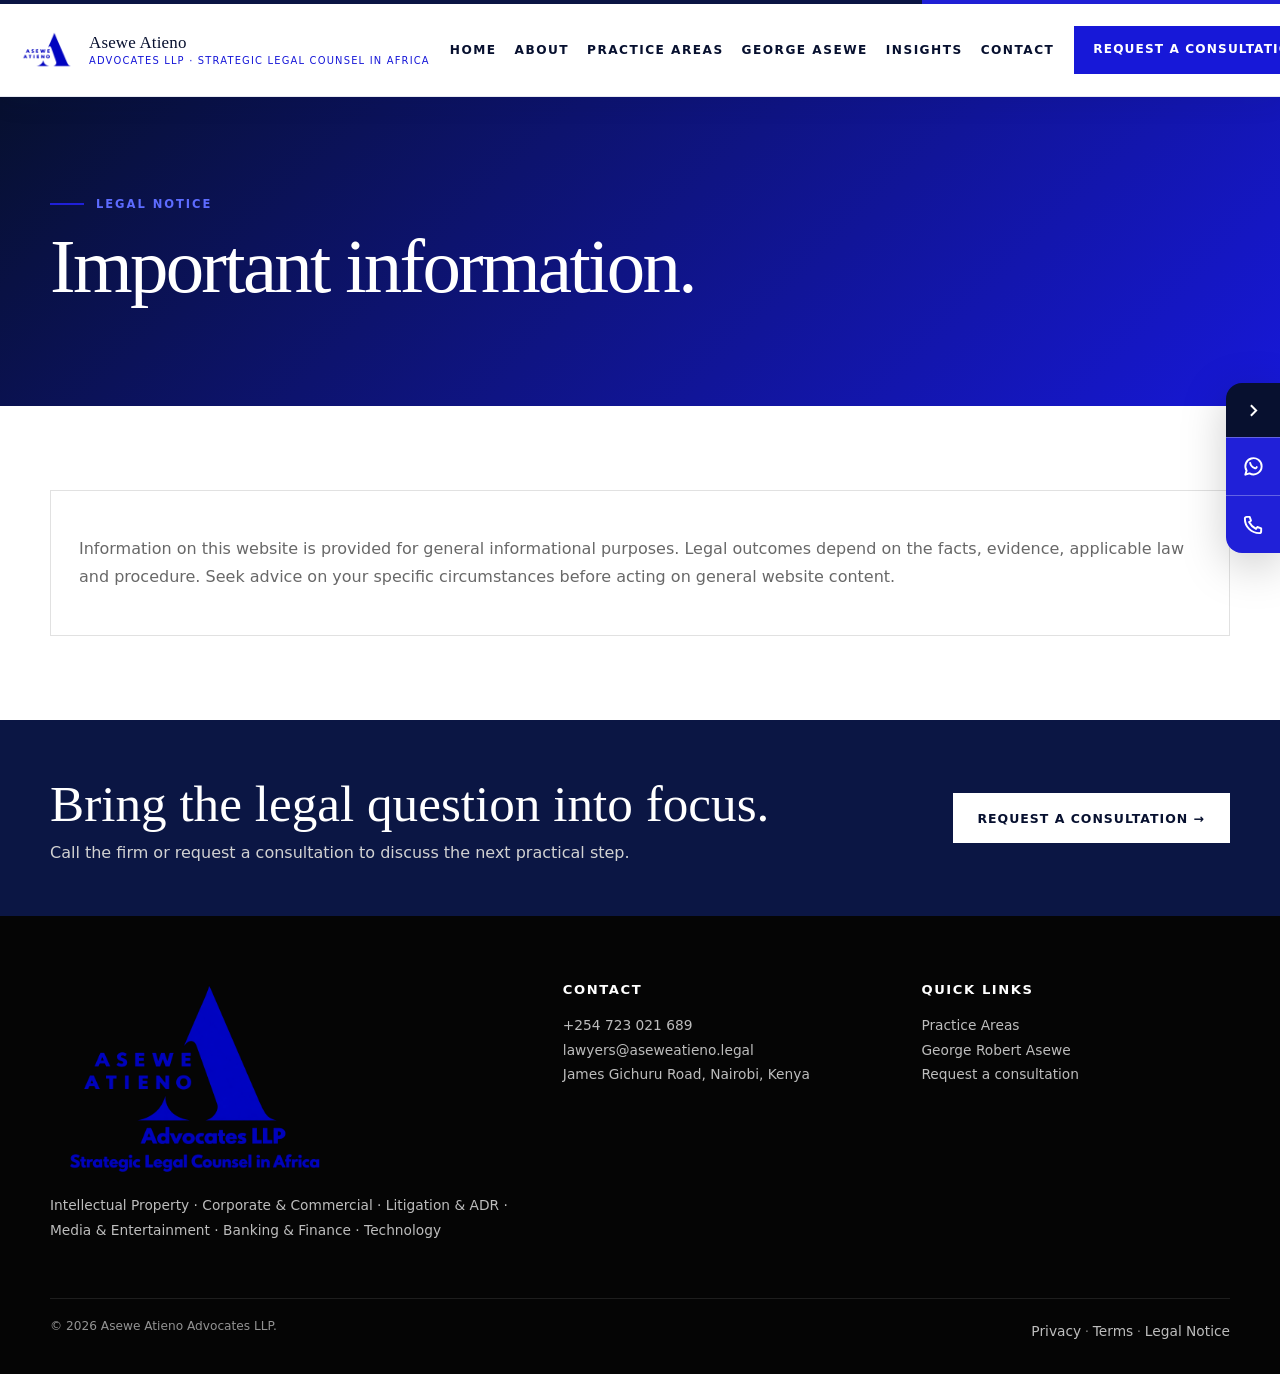
<file: legal-notice/index.html>
<!doctype html><html lang="en-KE"><head><meta charset="utf-8"><meta name="viewport" content="width=device-width,initial-scale=1,viewport-fit=cover"><title>Legal Notice | Asewe Atieno Advocates LLP</title><meta name="description" content="Legal notice for Asewe Atieno Advocates LLP."><link rel="canonical" href="https://asewe-atieno-advocates.vercel.app/legal-notice/"><meta name="theme-color" content="#07102f"><meta property="og:type" content="website"><meta property="og:title" content="Legal Notice | Asewe Atieno Advocates LLP"><meta property="og:description" content="Legal notice for Asewe Atieno Advocates LLP."><meta property="og:url" content="https://asewe-atieno-advocates.vercel.app/legal-notice/"><meta property="og:image" content="https://asewe-atieno-advocates.vercel.app/images/asewe-atieno-social-card.jpg"><meta name="twitter:card" content="summary_large_image"><link rel="manifest" href="/site.webmanifest"><link rel="icon" href="/images/icon-192.png"><link rel="stylesheet" href="/assets/css/site.css?v=31"><script type="application/ld+json">{"@context":"https://schema.org","@type":"LegalService","name":"Asewe Atieno Advocates LLP","address":{"@type":"PostalAddress","streetAddress":"James Gichuru Road","addressLocality":"Nairobi","addressCountry":"KE"},"telephone":"+254723021689","email":"lawyers@aseweatieno.legal","url":"https://asewe-atieno-advocates.vercel.app","areaServed":["Kenya","Africa"]}</script><style id="mobile-critical">@media(max-width:900px){.site-header .nav-links,.site-header .nav-cta{display:none!important}.site-header .menu-btn{display:flex!important}.site-header .container.nav{grid-template-columns:minmax(0,1fr) 42px!important}.site-header .brand{min-width:0!important}.mobile-nav.open{display:flex!important}}</style><meta name="x-build" content="asewe-mobile-31"><style id="mobile-emergency-fix">@media(max-width:900px){.site-header .nav-links,.site-header .nav-cta{display:none!important}.site-header .menu-btn{display:flex!important;visibility:visible!important;position:relative!important}.site-header .container.nav{display:grid!important;grid-template-columns:minmax(0,1fr) 42px!important;align-items:center!important;gap:8px!important}.site-header .brand{min-width:0!important;max-width:100%!important;overflow:hidden!important}.mobile-nav.open{display:flex!important;flex-direction:column!important}.contact-rail{top:auto!important;bottom:24px!important}}}</style></head><body><div class="topline"></div><header class="site-header"><div class="container nav"><a class="brand" href="/" aria-label="Asewe Atieno Advocates LLP home"><img class="brand-mark" src="/images/monogram.png" alt=""><span class="brand-name"><b>Asewe Atieno</b><small>Advocates LLP · Strategic Legal Counsel in Africa</small></span></a><nav class="nav-links" aria-label="Primary navigation"><a class="" href="/">Home</a><a class="" href="/about/">About</a><a class="" href="/practice-areas/">Practice Areas</a><a class="" href="/managing-partner/">George Asewe</a><a class="" href="/insights/">Insights</a><a class="" href="/contact/">Contact</a></nav><a class="nav-cta" href="https://wa.me/254723021689" target="_blank" rel="noopener">Request a consultation</a><button class="menu-btn" aria-label="Open menu" aria-expanded="false"><span></span></button></div><nav class="mobile-nav" aria-label="Mobile navigation"><a href="/">Home</a><a href="/about/">About</a><a href="/practice-areas/">Practice Areas</a><a href="/managing-partner/">George Asewe</a><a href="/insights/">Insights</a><a href="/contact/">Contact</a><a href="https://wa.me/254723021689" target="_blank" rel="noopener">Request a consultation</a></nav></header><main><section class="page-hero"><div class="container"><div class="eyebrow">Legal notice</div><h1 class="page-title">Important information.</h1></div></section><section class="page-main"><div class="container"><div class="info-card"><p>Information on this website is provided for general informational purposes. Legal outcomes depend on the facts, evidence, applicable law and procedure. Seek advice on your specific circumstances before acting on general website content.</p></div></div></section></main><aside class="contact-rail" aria-label="Quick contact"><button class="rail-toggle" aria-label="Expand or collapse quick contact"><svg viewBox="0 0 24 24"><path d="M9 18l6-6-6-6"/></svg></button><div class="rail-actions"><a href="https://wa.me/254723021689" target="_blank" rel="noopener" aria-label="WhatsApp Asewe Atieno Advocates LLP"><svg viewBox="0 0 24 24"><path d="M20.5 11.8a8.5 8.5 0 0 1-12.6 7.4L3.5 20.5l1.3-4.2a8.5 8.5 0 1 1 15.7-4.5Z"/><path d="M8.5 8.2c.4 2.4 2.2 4.5 4.8 5.6.9.4 1.7-.3 2.1-1.2"/></svg></a><a href="tel:+254723021689" aria-label="Call Asewe Atieno Advocates LLP"><svg viewBox="0 0 24 24"><path d="M5 4h3l1.4 4-2 1.4a16 16 0 0 0 7.2 7.2l1.4-2L20 16v3c0 1.1-.9 2-2 2C9.7 21 3 14.3 3 6c0-1.1.9-2 2-2Z"/></svg></a></div></aside><section class="cta-strip"><div class="container"><div><h2>Bring the legal question into focus.</h2><p>Call the firm or request a consultation to discuss the next practical step.</p></div><a class="btn btn-light" href="https://wa.me/254723021689" target="_blank" rel="noopener">Request a consultation →</a></div></section><footer class="footer"><div class="container"><div class="footer-grid"><div><div class="footer-brand"><img src="/images/logo-transparent.png" alt="Asewe Atieno Advocates LLP"></div><p>Intellectual Property · Corporate & Commercial · Litigation & ADR · Media & Entertainment · Banking & Finance · Technology</p></div><div><h4>Contact</h4><p><a href="tel:+254723021689">+254 723 021 689</a><br><a href="mailto:lawyers@aseweatieno.legal">lawyers@aseweatieno.legal</a><br>James Gichuru Road, Nairobi, Kenya</p></div><div><h4>Quick links</h4><p><a href="/practice-areas/">Practice Areas</a><br><a href="/managing-partner/">George Robert Asewe</a><br><a href="https://wa.me/254723021689" target="_blank" rel="noopener">Request a consultation</a></p></div></div><div class="footer-bottom"><span>© 2026 Asewe Atieno Advocates LLP.</span><span><a href="/privacy/">Privacy</a> · <a href="/terms/">Terms</a> · <a href="/legal-notice/">Legal Notice</a></span></div></div></footer><script src="/assets/js/site.js?v=31" defer></script></body></html>
</file>
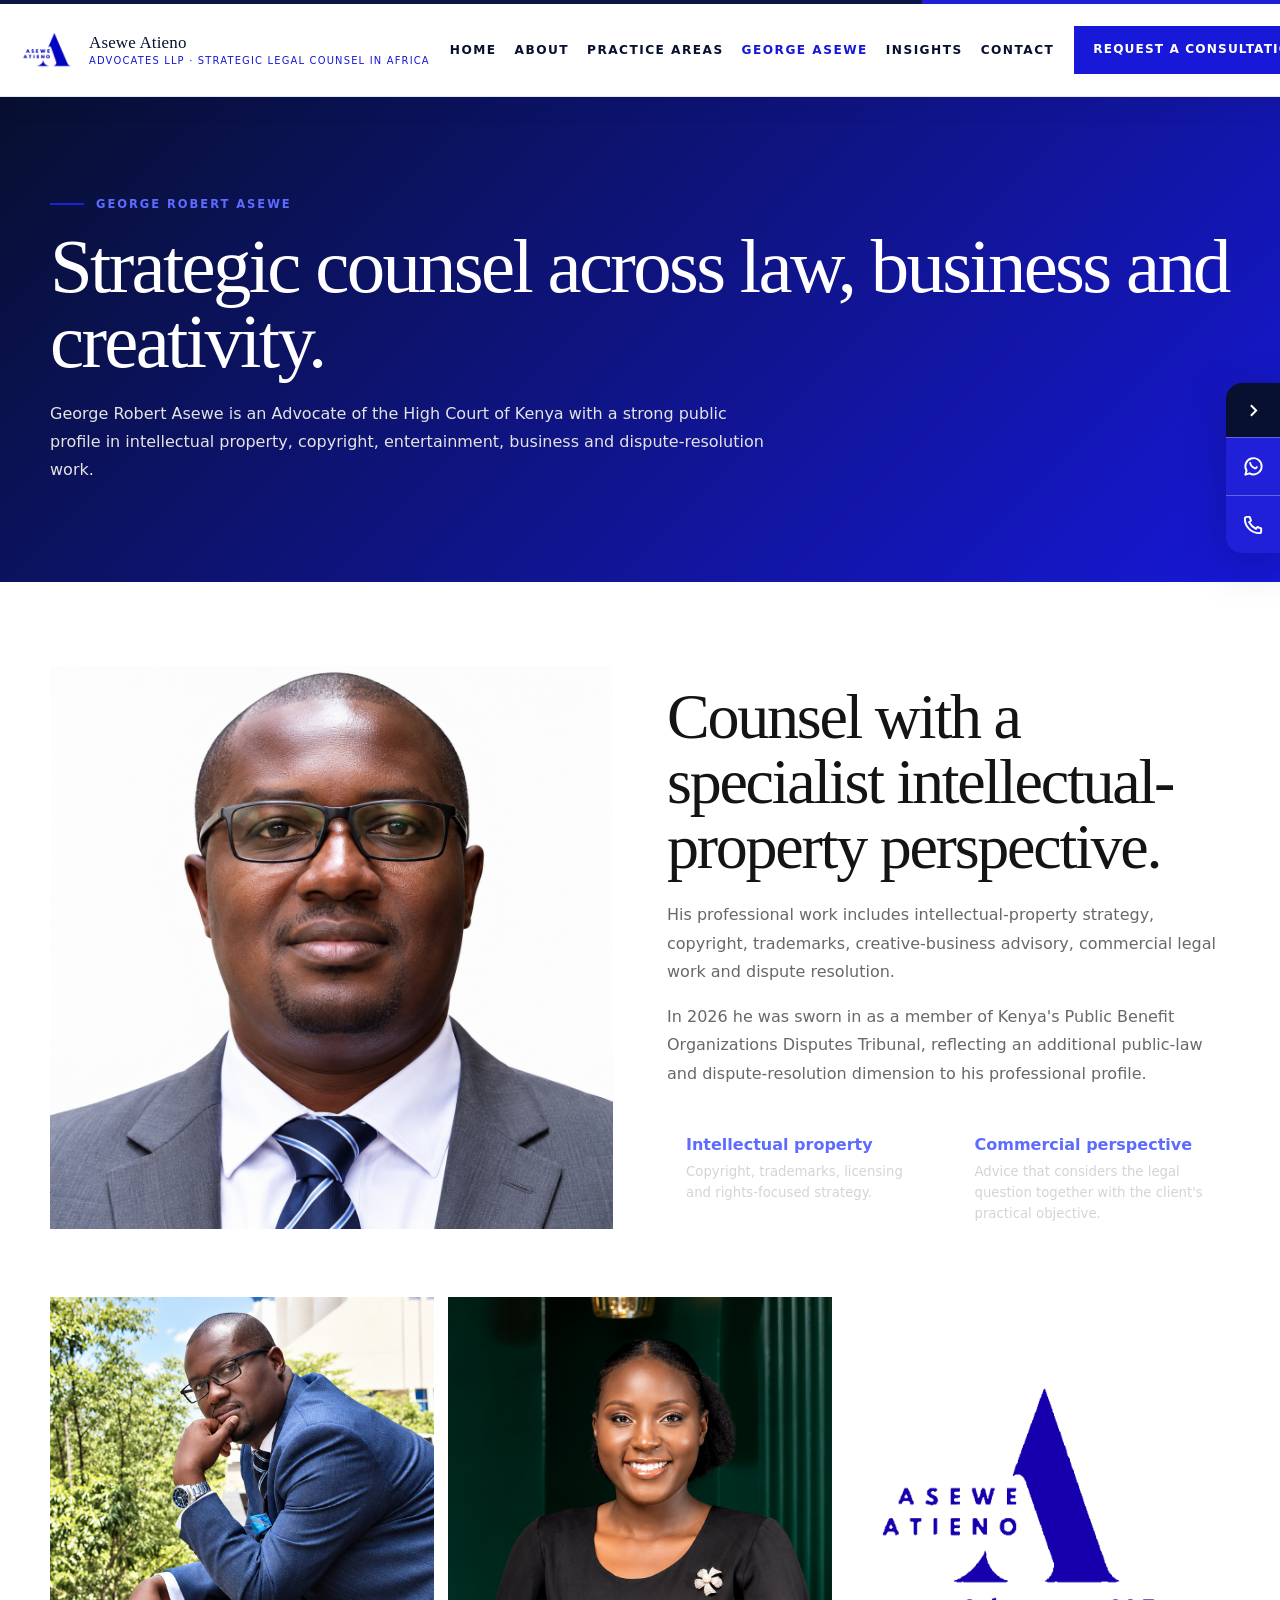
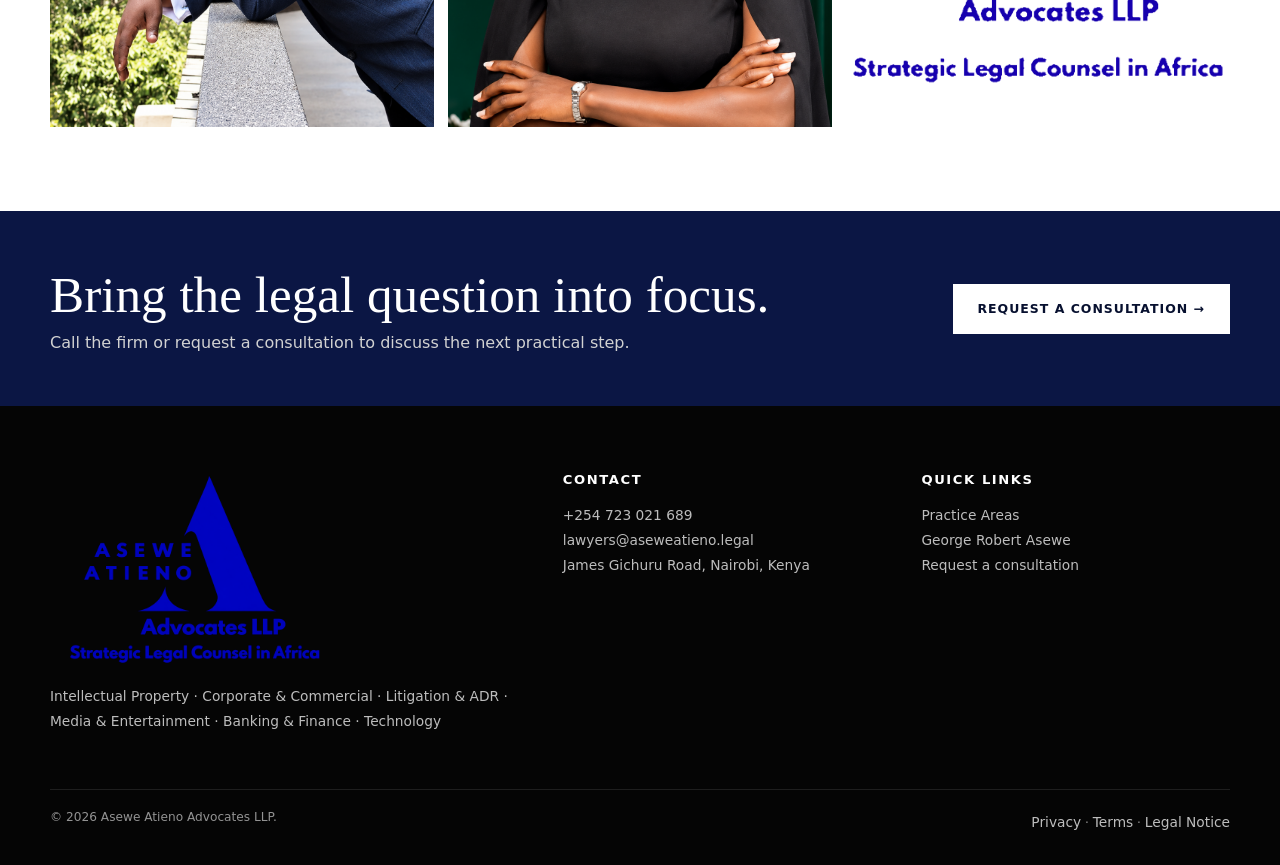
<file: managing-partner/index.html>
<!doctype html><html lang="en-KE"><head><meta charset="utf-8"><meta name="viewport" content="width=device-width,initial-scale=1,viewport-fit=cover"><title>George Robert Asewe | Asewe Atieno Advocates LLP</title><meta name="description" content="Professional profile of George Robert Asewe, Advocate of the High Court of Kenya."><link rel="canonical" href="https://asewe-atieno-advocates.vercel.app/managing-partner/"><meta name="theme-color" content="#07102f"><meta property="og:type" content="website"><meta property="og:title" content="George Robert Asewe | Asewe Atieno Advocates LLP"><meta property="og:description" content="Professional profile of George Robert Asewe, Advocate of the High Court of Kenya."><meta property="og:url" content="https://asewe-atieno-advocates.vercel.app/managing-partner/"><meta property="og:image" content="https://asewe-atieno-advocates.vercel.app/images/asewe-atieno-social-card.jpg"><meta name="twitter:card" content="summary_large_image"><link rel="manifest" href="/site.webmanifest"><link rel="icon" href="/images/icon-192.png"><link rel="stylesheet" href="/assets/css/site.css?v=31"><script type="application/ld+json">{"@context":"https://schema.org","@type":"LegalService","name":"Asewe Atieno Advocates LLP","address":{"@type":"PostalAddress","streetAddress":"James Gichuru Road","addressLocality":"Nairobi","addressCountry":"KE"},"telephone":"+254723021689","email":"lawyers@aseweatieno.legal","url":"https://asewe-atieno-advocates.vercel.app","areaServed":["Kenya","Africa"]}</script><style id="mobile-critical">@media(max-width:900px){.site-header .nav-links,.site-header .nav-cta{display:none!important}.site-header .menu-btn{display:flex!important}.site-header .container.nav{grid-template-columns:minmax(0,1fr) 42px!important}.site-header .brand{min-width:0!important}.mobile-nav.open{display:flex!important}}</style><meta name="x-build" content="asewe-mobile-31"><style id="mobile-emergency-fix">@media(max-width:900px){.site-header .nav-links,.site-header .nav-cta{display:none!important}.site-header .menu-btn{display:flex!important;visibility:visible!important;position:relative!important}.site-header .container.nav{display:grid!important;grid-template-columns:minmax(0,1fr) 42px!important;align-items:center!important;gap:8px!important}.site-header .brand{min-width:0!important;max-width:100%!important;overflow:hidden!important}.mobile-nav.open{display:flex!important;flex-direction:column!important}.contact-rail{top:auto!important;bottom:24px!important}}}</style></head><body><div class="topline"></div><header class="site-header"><div class="container nav"><a class="brand" href="/" aria-label="Asewe Atieno Advocates LLP home"><img class="brand-mark" src="/images/monogram.png" alt=""><span class="brand-name"><b>Asewe Atieno</b><small>Advocates LLP · Strategic Legal Counsel in Africa</small></span></a><nav class="nav-links" aria-label="Primary navigation"><a class="" href="/">Home</a><a class="" href="/about/">About</a><a class="" href="/practice-areas/">Practice Areas</a><a class="active" href="/managing-partner/">George Asewe</a><a class="" href="/insights/">Insights</a><a class="" href="/contact/">Contact</a></nav><a class="nav-cta" href="https://wa.me/254723021689" target="_blank" rel="noopener">Request a consultation</a><button class="menu-btn" aria-label="Open menu" aria-expanded="false"><span></span></button></div><nav class="mobile-nav" aria-label="Mobile navigation"><a href="/">Home</a><a href="/about/">About</a><a href="/practice-areas/">Practice Areas</a><a href="/managing-partner/">George Asewe</a><a href="/insights/">Insights</a><a href="/contact/">Contact</a><a href="https://wa.me/254723021689" target="_blank" rel="noopener">Request a consultation</a></nav></header><main><section class="page-hero"><div class="container"><div class="eyebrow">George Robert Asewe</div><h1 class="page-title">Strategic counsel across law, business and creativity.</h1><p>George Robert Asewe is an Advocate of the High Court of Kenya with a strong public profile in intellectual property, copyright, entertainment, business and dispute-resolution work.</p></div></section><section class="page-main"><div class="container two-col"><div><img src="/assets/media/george-headshot.png" alt="George Robert Asewe" style="width:100%;height:auto;display:block"></div><div><h2 class="section-title">Counsel with a specialist intellectual-property perspective.</h2><p class="section-copy">His professional work includes intellectual-property strategy, copyright, trademarks, creative-business advisory, commercial legal work and dispute resolution.</p><p class="section-copy">In 2026 he was sworn in as a member of Kenya's Public Benefit Organizations Disputes Tribunal, reflecting an additional public-law and dispute-resolution dimension to his professional profile.</p><div class="partner-points"><div class="partner-point"><b>Intellectual property</b><span>Copyright, trademarks, licensing and rights-focused strategy.</span></div><div class="partner-point"><b>Commercial perspective</b><span>Advice that considers the legal question together with the client's practical objective.</span></div></div></div></div><div class="container" style="margin-top:54px"><div class="profile-gallery"><img src="/assets/media/george-balcony.png" alt="George Robert Asewe"><img src="/assets/media/counsel-portrait.png" alt="Asewe Atieno Advocates LLP counsel"><img src="/images/logo-white.png" alt="Asewe Atieno Advocates LLP"></div></div></section></main><aside class="contact-rail" aria-label="Quick contact"><button class="rail-toggle" aria-label="Expand or collapse quick contact"><svg viewBox="0 0 24 24"><path d="M9 18l6-6-6-6"/></svg></button><div class="rail-actions"><a href="https://wa.me/254723021689" target="_blank" rel="noopener" aria-label="WhatsApp Asewe Atieno Advocates LLP"><svg viewBox="0 0 24 24"><path d="M20.5 11.8a8.5 8.5 0 0 1-12.6 7.4L3.5 20.5l1.3-4.2a8.5 8.5 0 1 1 15.7-4.5Z"/><path d="M8.5 8.2c.4 2.4 2.2 4.5 4.8 5.6.9.4 1.7-.3 2.1-1.2"/></svg></a><a href="tel:+254723021689" aria-label="Call Asewe Atieno Advocates LLP"><svg viewBox="0 0 24 24"><path d="M5 4h3l1.4 4-2 1.4a16 16 0 0 0 7.2 7.2l1.4-2L20 16v3c0 1.1-.9 2-2 2C9.7 21 3 14.3 3 6c0-1.1.9-2 2-2Z"/></svg></a></div></aside><section class="cta-strip"><div class="container"><div><h2>Bring the legal question into focus.</h2><p>Call the firm or request a consultation to discuss the next practical step.</p></div><a class="btn btn-light" href="https://wa.me/254723021689" target="_blank" rel="noopener">Request a consultation →</a></div></section><footer class="footer"><div class="container"><div class="footer-grid"><div><div class="footer-brand"><img src="/images/logo-transparent.png" alt="Asewe Atieno Advocates LLP"></div><p>Intellectual Property · Corporate & Commercial · Litigation & ADR · Media & Entertainment · Banking & Finance · Technology</p></div><div><h4>Contact</h4><p><a href="tel:+254723021689">+254 723 021 689</a><br><a href="mailto:lawyers@aseweatieno.legal">lawyers@aseweatieno.legal</a><br>James Gichuru Road, Nairobi, Kenya</p></div><div><h4>Quick links</h4><p><a href="/practice-areas/">Practice Areas</a><br><a href="/managing-partner/">George Robert Asewe</a><br><a href="https://wa.me/254723021689" target="_blank" rel="noopener">Request a consultation</a></p></div></div><div class="footer-bottom"><span>© 2026 Asewe Atieno Advocates LLP.</span><span><a href="/privacy/">Privacy</a> · <a href="/terms/">Terms</a> · <a href="/legal-notice/">Legal Notice</a></span></div></div></footer><script src="/assets/js/site.js?v=31" defer></script></body></html>
</file>
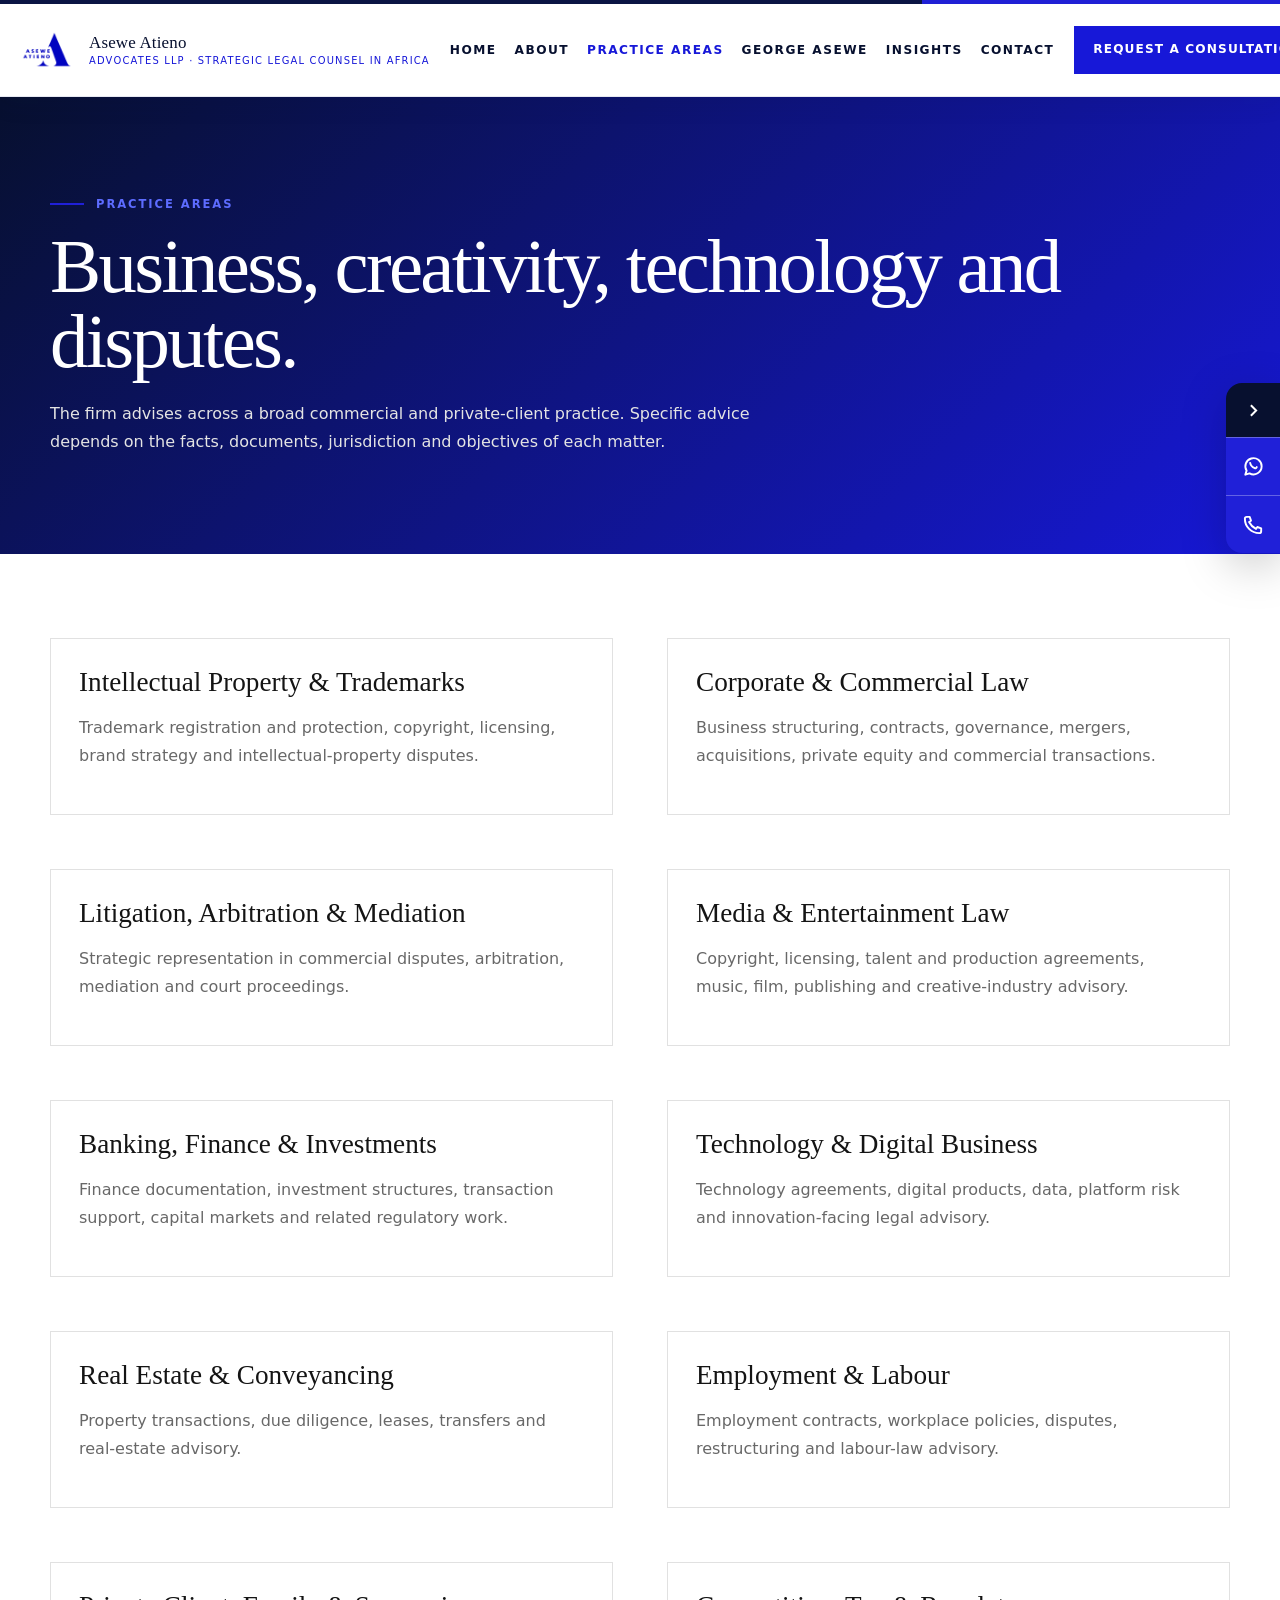
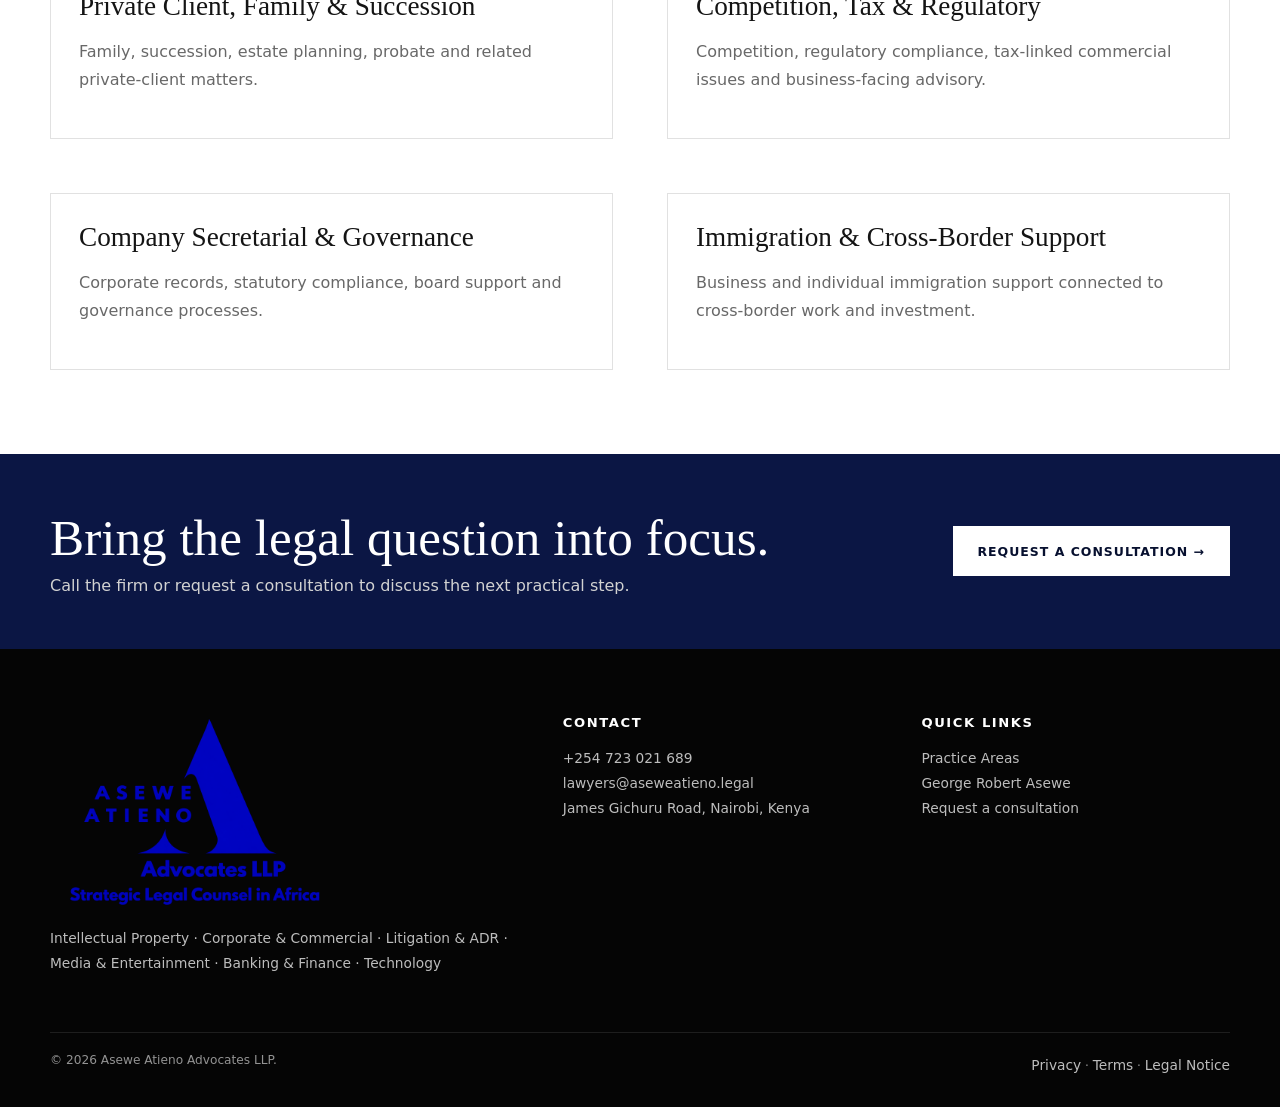
<file: practice-areas/index.html>
<!doctype html><html lang="en-KE"><head><meta charset="utf-8"><meta name="viewport" content="width=device-width,initial-scale=1,viewport-fit=cover"><title>Practice Areas | Asewe Atieno Advocates LLP</title><meta name="description" content="Practice areas of Asewe Atieno Advocates LLP in Nairobi, Kenya."><link rel="canonical" href="https://asewe-atieno-advocates.vercel.app/practice-areas/"><meta name="theme-color" content="#07102f"><meta property="og:type" content="website"><meta property="og:title" content="Practice Areas | Asewe Atieno Advocates LLP"><meta property="og:description" content="Practice areas of Asewe Atieno Advocates LLP in Nairobi, Kenya."><meta property="og:url" content="https://asewe-atieno-advocates.vercel.app/practice-areas/"><meta property="og:image" content="https://asewe-atieno-advocates.vercel.app/images/asewe-atieno-social-card.jpg"><meta name="twitter:card" content="summary_large_image"><link rel="manifest" href="/site.webmanifest"><link rel="icon" href="/images/icon-192.png"><link rel="stylesheet" href="/assets/css/site.css?v=31"><script type="application/ld+json">{"@context":"https://schema.org","@type":"LegalService","name":"Asewe Atieno Advocates LLP","address":{"@type":"PostalAddress","streetAddress":"James Gichuru Road","addressLocality":"Nairobi","addressCountry":"KE"},"telephone":"+254723021689","email":"lawyers@aseweatieno.legal","url":"https://asewe-atieno-advocates.vercel.app","areaServed":["Kenya","Africa"]}</script><style id="mobile-critical">@media(max-width:900px){.site-header .nav-links,.site-header .nav-cta{display:none!important}.site-header .menu-btn{display:flex!important}.site-header .container.nav{grid-template-columns:minmax(0,1fr) 42px!important}.site-header .brand{min-width:0!important}.mobile-nav.open{display:flex!important}}</style><meta name="x-build" content="asewe-mobile-31"><style id="mobile-emergency-fix">@media(max-width:900px){.site-header .nav-links,.site-header .nav-cta{display:none!important}.site-header .menu-btn{display:flex!important;visibility:visible!important;position:relative!important}.site-header .container.nav{display:grid!important;grid-template-columns:minmax(0,1fr) 42px!important;align-items:center!important;gap:8px!important}.site-header .brand{min-width:0!important;max-width:100%!important;overflow:hidden!important}.mobile-nav.open{display:flex!important;flex-direction:column!important}.contact-rail{top:auto!important;bottom:24px!important}}}</style></head><body><div class="topline"></div><header class="site-header"><div class="container nav"><a class="brand" href="/" aria-label="Asewe Atieno Advocates LLP home"><img class="brand-mark" src="/images/monogram.png" alt=""><span class="brand-name"><b>Asewe Atieno</b><small>Advocates LLP · Strategic Legal Counsel in Africa</small></span></a><nav class="nav-links" aria-label="Primary navigation"><a class="" href="/">Home</a><a class="" href="/about/">About</a><a class="active" href="/practice-areas/">Practice Areas</a><a class="" href="/managing-partner/">George Asewe</a><a class="" href="/insights/">Insights</a><a class="" href="/contact/">Contact</a></nav><a class="nav-cta" href="https://wa.me/254723021689" target="_blank" rel="noopener">Request a consultation</a><button class="menu-btn" aria-label="Open menu" aria-expanded="false"><span></span></button></div><nav class="mobile-nav" aria-label="Mobile navigation"><a href="/">Home</a><a href="/about/">About</a><a href="/practice-areas/">Practice Areas</a><a href="/managing-partner/">George Asewe</a><a href="/insights/">Insights</a><a href="/contact/">Contact</a><a href="https://wa.me/254723021689" target="_blank" rel="noopener">Request a consultation</a></nav></header><main><section class="page-hero"><div class="container"><div class="eyebrow">Practice areas</div><h1 class="page-title">Business, creativity, technology and disputes.</h1><p>The firm advises across a broad commercial and private-client practice. Specific advice depends on the facts, documents, jurisdiction and objectives of each matter.</p></div></section><section class="page-main"><div class="container"><div class="two-col"><div class="info-card" id="ip"><h3>Intellectual Property & Trademarks</h3><p>Trademark registration and protection, copyright, licensing, brand strategy and intellectual-property disputes.</p></div><div class="info-card" id="corporate"><h3>Corporate & Commercial Law</h3><p>Business structuring, contracts, governance, mergers, acquisitions, private equity and commercial transactions.</p></div><div class="info-card" id="disputes"><h3>Litigation, Arbitration & Mediation</h3><p>Strategic representation in commercial disputes, arbitration, mediation and court proceedings.</p></div><div class="info-card" id="media"><h3>Media & Entertainment Law</h3><p>Copyright, licensing, talent and production agreements, music, film, publishing and creative-industry advisory.</p></div><div class="info-card" id="finance"><h3>Banking, Finance & Investments</h3><p>Finance documentation, investment structures, transaction support, capital markets and related regulatory work.</p></div><div class="info-card" id="technology"><h3>Technology & Digital Business</h3><p>Technology agreements, digital products, data, platform risk and innovation-facing legal advisory.</p></div><div class="info-card" id="property"><h3>Real Estate & Conveyancing</h3><p>Property transactions, due diligence, leases, transfers and real-estate advisory.</p></div><div class="info-card" id="employment"><h3>Employment & Labour</h3><p>Employment contracts, workplace policies, disputes, restructuring and labour-law advisory.</p></div><div class="info-card" id="private-client"><h3>Private Client, Family & Succession</h3><p>Family, succession, estate planning, probate and related private-client matters.</p></div><div class="info-card" id="regulatory"><h3>Competition, Tax & Regulatory</h3><p>Competition, regulatory compliance, tax-linked commercial issues and business-facing advisory.</p></div><div class="info-card" id="secretarial"><h3>Company Secretarial & Governance</h3><p>Corporate records, statutory compliance, board support and governance processes.</p></div><div class="info-card" id="immigration"><h3>Immigration & Cross-Border Support</h3><p>Business and individual immigration support connected to cross-border work and investment.</p></div></div></div></section></main><aside class="contact-rail" aria-label="Quick contact"><button class="rail-toggle" aria-label="Expand or collapse quick contact"><svg viewBox="0 0 24 24"><path d="M9 18l6-6-6-6"/></svg></button><div class="rail-actions"><a href="https://wa.me/254723021689" target="_blank" rel="noopener" aria-label="WhatsApp Asewe Atieno Advocates LLP"><svg viewBox="0 0 24 24"><path d="M20.5 11.8a8.5 8.5 0 0 1-12.6 7.4L3.5 20.5l1.3-4.2a8.5 8.5 0 1 1 15.7-4.5Z"/><path d="M8.5 8.2c.4 2.4 2.2 4.5 4.8 5.6.9.4 1.7-.3 2.1-1.2"/></svg></a><a href="tel:+254723021689" aria-label="Call Asewe Atieno Advocates LLP"><svg viewBox="0 0 24 24"><path d="M5 4h3l1.4 4-2 1.4a16 16 0 0 0 7.2 7.2l1.4-2L20 16v3c0 1.1-.9 2-2 2C9.7 21 3 14.3 3 6c0-1.1.9-2 2-2Z"/></svg></a></div></aside><section class="cta-strip"><div class="container"><div><h2>Bring the legal question into focus.</h2><p>Call the firm or request a consultation to discuss the next practical step.</p></div><a class="btn btn-light" href="https://wa.me/254723021689" target="_blank" rel="noopener">Request a consultation →</a></div></section><footer class="footer"><div class="container"><div class="footer-grid"><div><div class="footer-brand"><img src="/images/logo-transparent.png" alt="Asewe Atieno Advocates LLP"></div><p>Intellectual Property · Corporate & Commercial · Litigation & ADR · Media & Entertainment · Banking & Finance · Technology</p></div><div><h4>Contact</h4><p><a href="tel:+254723021689">+254 723 021 689</a><br><a href="mailto:lawyers@aseweatieno.legal">lawyers@aseweatieno.legal</a><br>James Gichuru Road, Nairobi, Kenya</p></div><div><h4>Quick links</h4><p><a href="/practice-areas/">Practice Areas</a><br><a href="/managing-partner/">George Robert Asewe</a><br><a href="https://wa.me/254723021689" target="_blank" rel="noopener">Request a consultation</a></p></div></div><div class="footer-bottom"><span>© 2026 Asewe Atieno Advocates LLP.</span><span><a href="/privacy/">Privacy</a> · <a href="/terms/">Terms</a> · <a href="/legal-notice/">Legal Notice</a></span></div></div></footer><script src="/assets/js/site.js?v=31" defer></script></body></html>
</file>
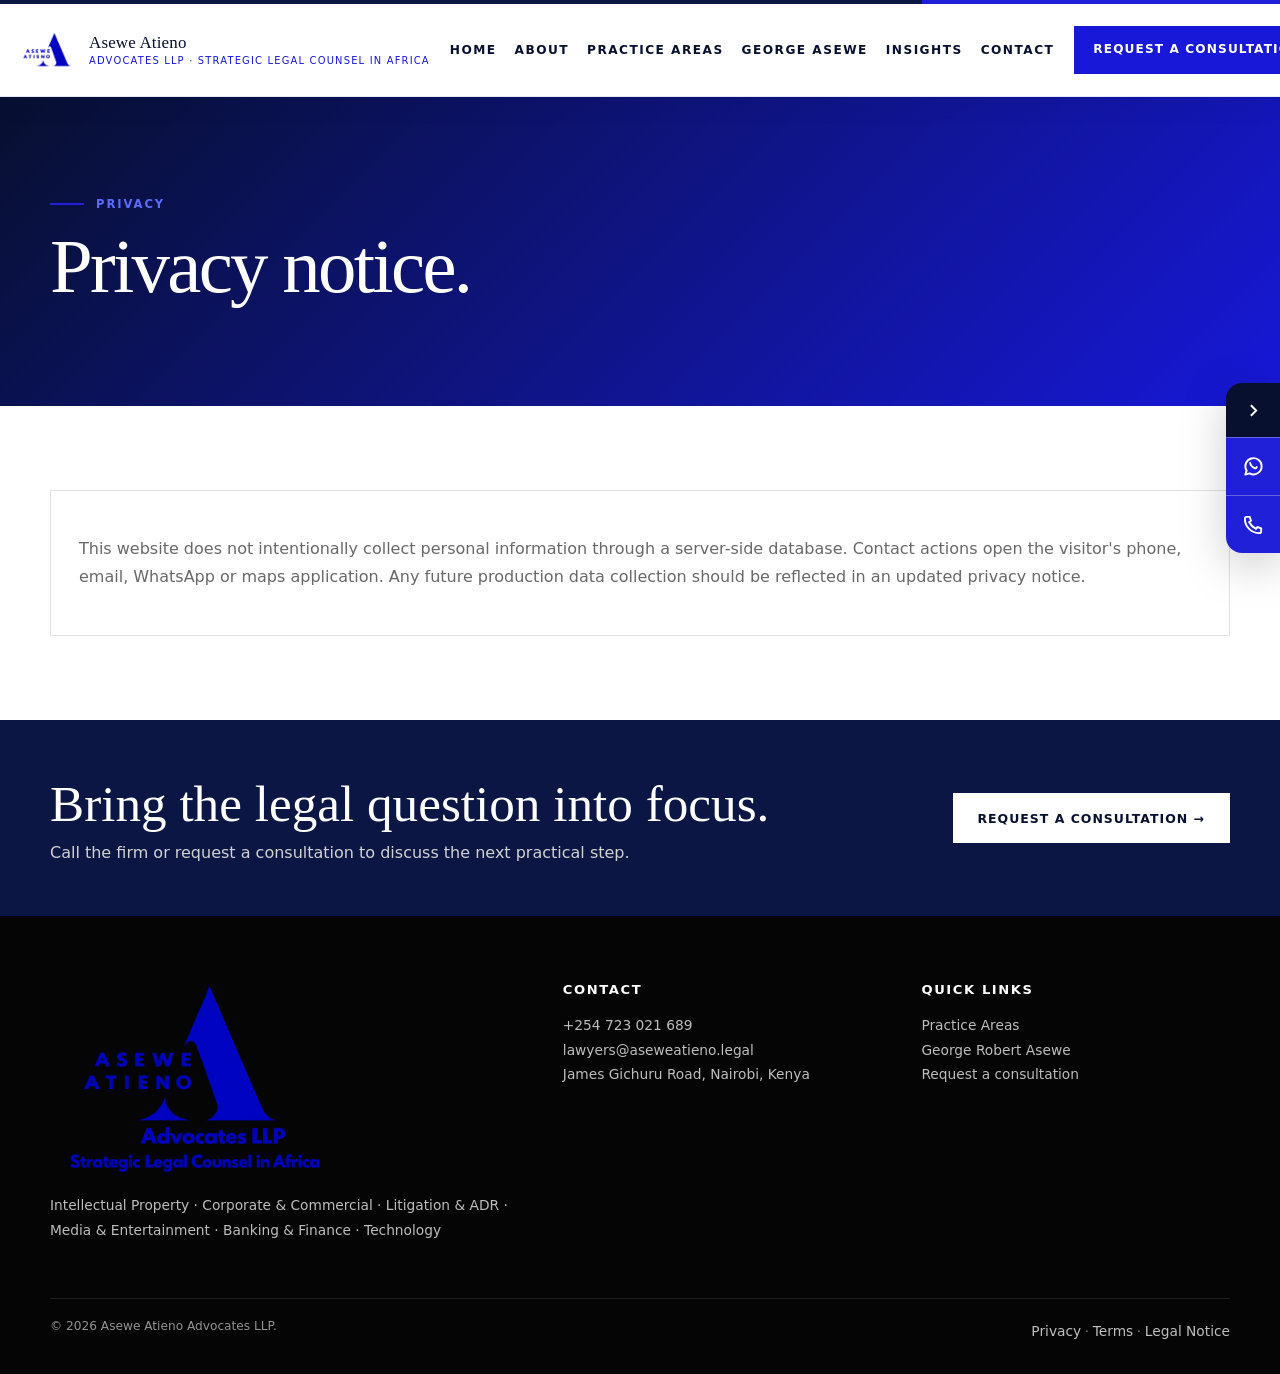
<file: privacy/index.html>
<!doctype html><html lang="en-KE"><head><meta charset="utf-8"><meta name="viewport" content="width=device-width,initial-scale=1,viewport-fit=cover"><title>Privacy | Asewe Atieno Advocates LLP</title><meta name="description" content="Privacy notice for Asewe Atieno Advocates LLP."><link rel="canonical" href="https://asewe-atieno-advocates.vercel.app/privacy/"><meta name="theme-color" content="#07102f"><meta property="og:type" content="website"><meta property="og:title" content="Privacy | Asewe Atieno Advocates LLP"><meta property="og:description" content="Privacy notice for Asewe Atieno Advocates LLP."><meta property="og:url" content="https://asewe-atieno-advocates.vercel.app/privacy/"><meta property="og:image" content="https://asewe-atieno-advocates.vercel.app/images/asewe-atieno-social-card.jpg"><meta name="twitter:card" content="summary_large_image"><link rel="manifest" href="/site.webmanifest"><link rel="icon" href="/images/icon-192.png"><link rel="stylesheet" href="/assets/css/site.css?v=31"><script type="application/ld+json">{"@context":"https://schema.org","@type":"LegalService","name":"Asewe Atieno Advocates LLP","address":{"@type":"PostalAddress","streetAddress":"James Gichuru Road","addressLocality":"Nairobi","addressCountry":"KE"},"telephone":"+254723021689","email":"lawyers@aseweatieno.legal","url":"https://asewe-atieno-advocates.vercel.app","areaServed":["Kenya","Africa"]}</script><style id="mobile-critical">@media(max-width:900px){.site-header .nav-links,.site-header .nav-cta{display:none!important}.site-header .menu-btn{display:flex!important}.site-header .container.nav{grid-template-columns:minmax(0,1fr) 42px!important}.site-header .brand{min-width:0!important}.mobile-nav.open{display:flex!important}}</style><meta name="x-build" content="asewe-mobile-31"><style id="mobile-emergency-fix">@media(max-width:900px){.site-header .nav-links,.site-header .nav-cta{display:none!important}.site-header .menu-btn{display:flex!important;visibility:visible!important;position:relative!important}.site-header .container.nav{display:grid!important;grid-template-columns:minmax(0,1fr) 42px!important;align-items:center!important;gap:8px!important}.site-header .brand{min-width:0!important;max-width:100%!important;overflow:hidden!important}.mobile-nav.open{display:flex!important;flex-direction:column!important}.contact-rail{top:auto!important;bottom:24px!important}}}</style></head><body><div class="topline"></div><header class="site-header"><div class="container nav"><a class="brand" href="/" aria-label="Asewe Atieno Advocates LLP home"><img class="brand-mark" src="/images/monogram.png" alt=""><span class="brand-name"><b>Asewe Atieno</b><small>Advocates LLP · Strategic Legal Counsel in Africa</small></span></a><nav class="nav-links" aria-label="Primary navigation"><a class="" href="/">Home</a><a class="" href="/about/">About</a><a class="" href="/practice-areas/">Practice Areas</a><a class="" href="/managing-partner/">George Asewe</a><a class="" href="/insights/">Insights</a><a class="" href="/contact/">Contact</a></nav><a class="nav-cta" href="https://wa.me/254723021689" target="_blank" rel="noopener">Request a consultation</a><button class="menu-btn" aria-label="Open menu" aria-expanded="false"><span></span></button></div><nav class="mobile-nav" aria-label="Mobile navigation"><a href="/">Home</a><a href="/about/">About</a><a href="/practice-areas/">Practice Areas</a><a href="/managing-partner/">George Asewe</a><a href="/insights/">Insights</a><a href="/contact/">Contact</a><a href="https://wa.me/254723021689" target="_blank" rel="noopener">Request a consultation</a></nav></header><main><section class="page-hero"><div class="container"><div class="eyebrow">Privacy</div><h1 class="page-title">Privacy notice.</h1></div></section><section class="page-main"><div class="container"><div class="info-card"><p>This website does not intentionally collect personal information through a server-side database. Contact actions open the visitor's phone, email, WhatsApp or maps application. Any future production data collection should be reflected in an updated privacy notice.</p></div></div></section></main><aside class="contact-rail" aria-label="Quick contact"><button class="rail-toggle" aria-label="Expand or collapse quick contact"><svg viewBox="0 0 24 24"><path d="M9 18l6-6-6-6"/></svg></button><div class="rail-actions"><a href="https://wa.me/254723021689" target="_blank" rel="noopener" aria-label="WhatsApp Asewe Atieno Advocates LLP"><svg viewBox="0 0 24 24"><path d="M20.5 11.8a8.5 8.5 0 0 1-12.6 7.4L3.5 20.5l1.3-4.2a8.5 8.5 0 1 1 15.7-4.5Z"/><path d="M8.5 8.2c.4 2.4 2.2 4.5 4.8 5.6.9.4 1.7-.3 2.1-1.2"/></svg></a><a href="tel:+254723021689" aria-label="Call Asewe Atieno Advocates LLP"><svg viewBox="0 0 24 24"><path d="M5 4h3l1.4 4-2 1.4a16 16 0 0 0 7.2 7.2l1.4-2L20 16v3c0 1.1-.9 2-2 2C9.7 21 3 14.3 3 6c0-1.1.9-2 2-2Z"/></svg></a></div></aside><section class="cta-strip"><div class="container"><div><h2>Bring the legal question into focus.</h2><p>Call the firm or request a consultation to discuss the next practical step.</p></div><a class="btn btn-light" href="https://wa.me/254723021689" target="_blank" rel="noopener">Request a consultation →</a></div></section><footer class="footer"><div class="container"><div class="footer-grid"><div><div class="footer-brand"><img src="/images/logo-transparent.png" alt="Asewe Atieno Advocates LLP"></div><p>Intellectual Property · Corporate & Commercial · Litigation & ADR · Media & Entertainment · Banking & Finance · Technology</p></div><div><h4>Contact</h4><p><a href="tel:+254723021689">+254 723 021 689</a><br><a href="mailto:lawyers@aseweatieno.legal">lawyers@aseweatieno.legal</a><br>James Gichuru Road, Nairobi, Kenya</p></div><div><h4>Quick links</h4><p><a href="/practice-areas/">Practice Areas</a><br><a href="/managing-partner/">George Robert Asewe</a><br><a href="https://wa.me/254723021689" target="_blank" rel="noopener">Request a consultation</a></p></div></div><div class="footer-bottom"><span>© 2026 Asewe Atieno Advocates LLP.</span><span><a href="/privacy/">Privacy</a> · <a href="/terms/">Terms</a> · <a href="/legal-notice/">Legal Notice</a></span></div></div></footer><script src="/assets/js/site.js?v=31" defer></script></body></html>
</file>
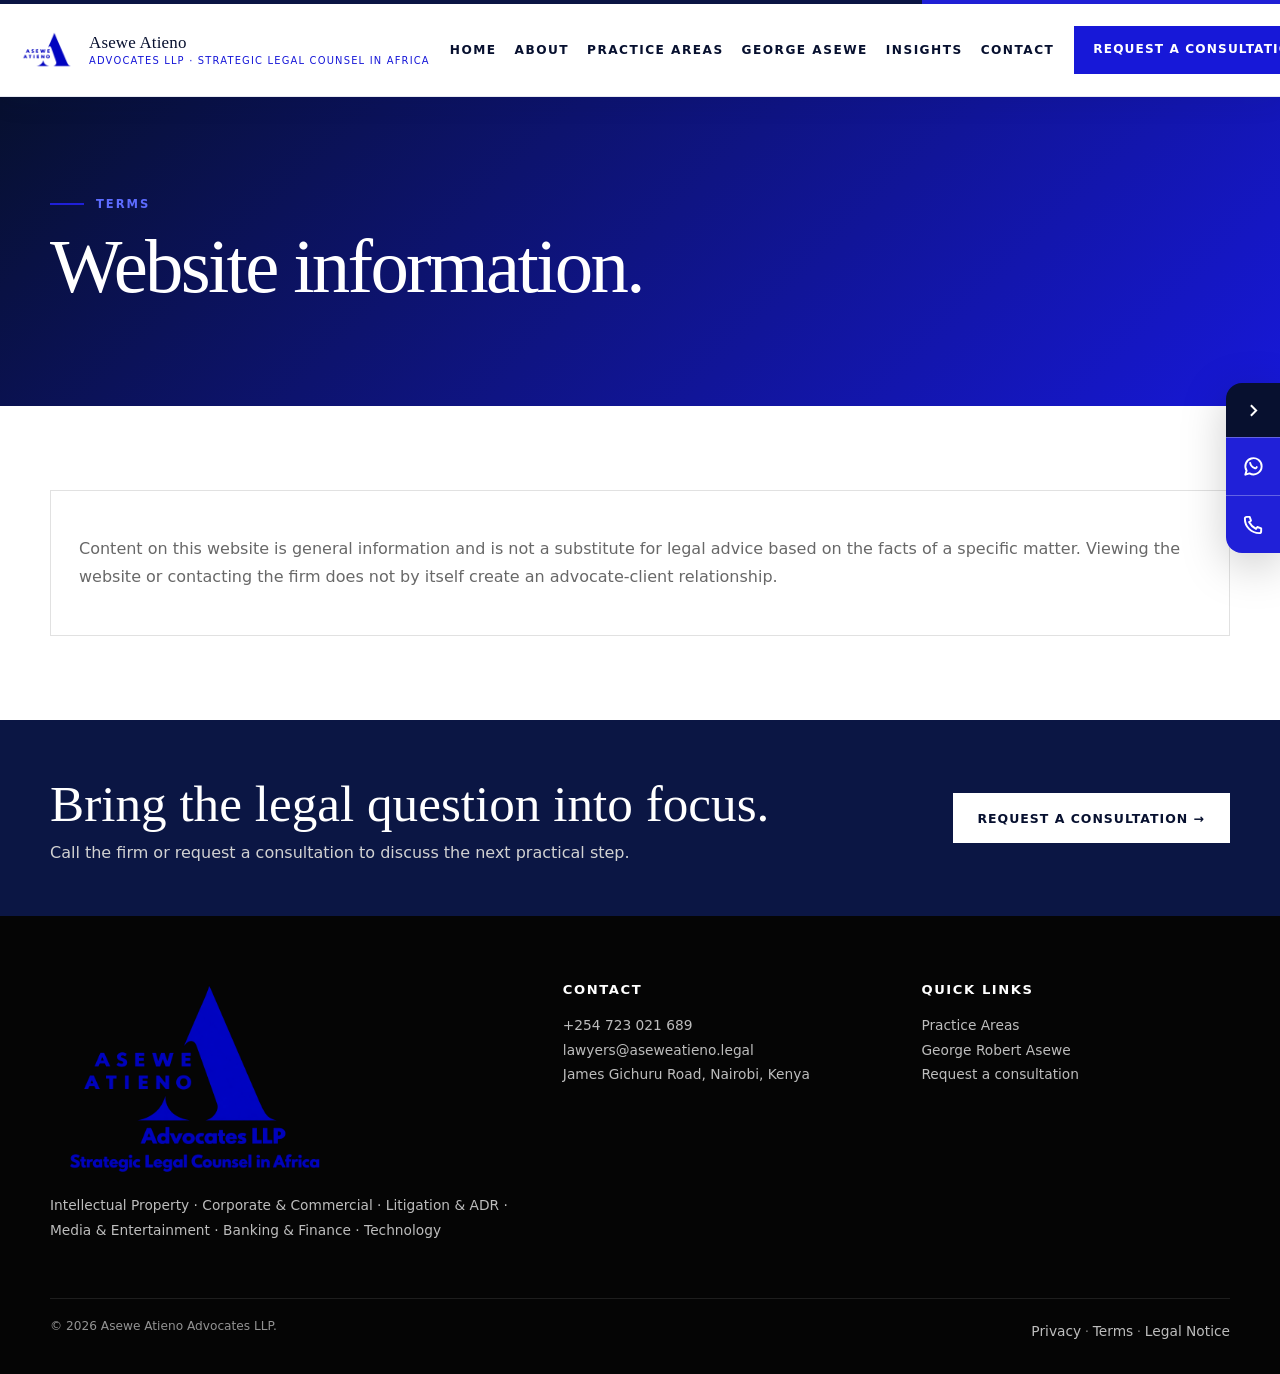
<file: terms/index.html>
<!doctype html><html lang="en-KE"><head><meta charset="utf-8"><meta name="viewport" content="width=device-width,initial-scale=1,viewport-fit=cover"><title>Terms | Asewe Atieno Advocates LLP</title><meta name="description" content="Website terms for Asewe Atieno Advocates LLP."><link rel="canonical" href="https://asewe-atieno-advocates.vercel.app/terms/"><meta name="theme-color" content="#07102f"><meta property="og:type" content="website"><meta property="og:title" content="Terms | Asewe Atieno Advocates LLP"><meta property="og:description" content="Website terms for Asewe Atieno Advocates LLP."><meta property="og:url" content="https://asewe-atieno-advocates.vercel.app/terms/"><meta property="og:image" content="https://asewe-atieno-advocates.vercel.app/images/asewe-atieno-social-card.jpg"><meta name="twitter:card" content="summary_large_image"><link rel="manifest" href="/site.webmanifest"><link rel="icon" href="/images/icon-192.png"><link rel="stylesheet" href="/assets/css/site.css?v=31"><script type="application/ld+json">{"@context":"https://schema.org","@type":"LegalService","name":"Asewe Atieno Advocates LLP","address":{"@type":"PostalAddress","streetAddress":"James Gichuru Road","addressLocality":"Nairobi","addressCountry":"KE"},"telephone":"+254723021689","email":"lawyers@aseweatieno.legal","url":"https://asewe-atieno-advocates.vercel.app","areaServed":["Kenya","Africa"]}</script><style id="mobile-critical">@media(max-width:900px){.site-header .nav-links,.site-header .nav-cta{display:none!important}.site-header .menu-btn{display:flex!important}.site-header .container.nav{grid-template-columns:minmax(0,1fr) 42px!important}.site-header .brand{min-width:0!important}.mobile-nav.open{display:flex!important}}</style><meta name="x-build" content="asewe-mobile-31"><style id="mobile-emergency-fix">@media(max-width:900px){.site-header .nav-links,.site-header .nav-cta{display:none!important}.site-header .menu-btn{display:flex!important;visibility:visible!important;position:relative!important}.site-header .container.nav{display:grid!important;grid-template-columns:minmax(0,1fr) 42px!important;align-items:center!important;gap:8px!important}.site-header .brand{min-width:0!important;max-width:100%!important;overflow:hidden!important}.mobile-nav.open{display:flex!important;flex-direction:column!important}.contact-rail{top:auto!important;bottom:24px!important}}}</style></head><body><div class="topline"></div><header class="site-header"><div class="container nav"><a class="brand" href="/" aria-label="Asewe Atieno Advocates LLP home"><img class="brand-mark" src="/images/monogram.png" alt=""><span class="brand-name"><b>Asewe Atieno</b><small>Advocates LLP · Strategic Legal Counsel in Africa</small></span></a><nav class="nav-links" aria-label="Primary navigation"><a class="" href="/">Home</a><a class="" href="/about/">About</a><a class="" href="/practice-areas/">Practice Areas</a><a class="" href="/managing-partner/">George Asewe</a><a class="" href="/insights/">Insights</a><a class="" href="/contact/">Contact</a></nav><a class="nav-cta" href="https://wa.me/254723021689" target="_blank" rel="noopener">Request a consultation</a><button class="menu-btn" aria-label="Open menu" aria-expanded="false"><span></span></button></div><nav class="mobile-nav" aria-label="Mobile navigation"><a href="/">Home</a><a href="/about/">About</a><a href="/practice-areas/">Practice Areas</a><a href="/managing-partner/">George Asewe</a><a href="/insights/">Insights</a><a href="/contact/">Contact</a><a href="https://wa.me/254723021689" target="_blank" rel="noopener">Request a consultation</a></nav></header><main><section class="page-hero"><div class="container"><div class="eyebrow">Terms</div><h1 class="page-title">Website information.</h1></div></section><section class="page-main"><div class="container"><div class="info-card"><p>Content on this website is general information and is not a substitute for legal advice based on the facts of a specific matter. Viewing the website or contacting the firm does not by itself create an advocate-client relationship.</p></div></div></section></main><aside class="contact-rail" aria-label="Quick contact"><button class="rail-toggle" aria-label="Expand or collapse quick contact"><svg viewBox="0 0 24 24"><path d="M9 18l6-6-6-6"/></svg></button><div class="rail-actions"><a href="https://wa.me/254723021689" target="_blank" rel="noopener" aria-label="WhatsApp Asewe Atieno Advocates LLP"><svg viewBox="0 0 24 24"><path d="M20.5 11.8a8.5 8.5 0 0 1-12.6 7.4L3.5 20.5l1.3-4.2a8.5 8.5 0 1 1 15.7-4.5Z"/><path d="M8.5 8.2c.4 2.4 2.2 4.5 4.8 5.6.9.4 1.7-.3 2.1-1.2"/></svg></a><a href="tel:+254723021689" aria-label="Call Asewe Atieno Advocates LLP"><svg viewBox="0 0 24 24"><path d="M5 4h3l1.4 4-2 1.4a16 16 0 0 0 7.2 7.2l1.4-2L20 16v3c0 1.1-.9 2-2 2C9.7 21 3 14.3 3 6c0-1.1.9-2 2-2Z"/></svg></a></div></aside><section class="cta-strip"><div class="container"><div><h2>Bring the legal question into focus.</h2><p>Call the firm or request a consultation to discuss the next practical step.</p></div><a class="btn btn-light" href="https://wa.me/254723021689" target="_blank" rel="noopener">Request a consultation →</a></div></section><footer class="footer"><div class="container"><div class="footer-grid"><div><div class="footer-brand"><img src="/images/logo-transparent.png" alt="Asewe Atieno Advocates LLP"></div><p>Intellectual Property · Corporate & Commercial · Litigation & ADR · Media & Entertainment · Banking & Finance · Technology</p></div><div><h4>Contact</h4><p><a href="tel:+254723021689">+254 723 021 689</a><br><a href="mailto:lawyers@aseweatieno.legal">lawyers@aseweatieno.legal</a><br>James Gichuru Road, Nairobi, Kenya</p></div><div><h4>Quick links</h4><p><a href="/practice-areas/">Practice Areas</a><br><a href="/managing-partner/">George Robert Asewe</a><br><a href="https://wa.me/254723021689" target="_blank" rel="noopener">Request a consultation</a></p></div></div><div class="footer-bottom"><span>© 2026 Asewe Atieno Advocates LLP.</span><span><a href="/privacy/">Privacy</a> · <a href="/terms/">Terms</a> · <a href="/legal-notice/">Legal Notice</a></span></div></div></footer><script src="/assets/js/site.js?v=31" defer></script></body></html>
</file>
<file: assets/css/site.css>
:root{--navy:#0b1644;--navy2:#07102f;--blue:#1718d8;--gold:#2020d8;--gold2:#5d6cff;--ivory:#f7f4ed;--paper:#fff;--ink:#141414;--muted:#686868;--line:#e1e1e1;--max:1180px;--shadow:0 24px 60px rgba(0,0,0,.16)}
*{box-sizing:border-box}html{scroll-behavior:smooth}body{margin:0;background:var(--paper);color:var(--ink);font-family:Inter,ui-sans-serif,system-ui,-apple-system,BlinkMacSystemFont,"Segoe UI",sans-serif;overflow-x:hidden}a{color:inherit;text-decoration:none}img,video{max-width:100%;display:block}.container{width:min(calc(100% - 48px),var(--max));margin:auto}.topline{height:4px;background:linear-gradient(90deg,var(--navy) 0 72%,var(--gold) 72%)}
.site-header{position:sticky;top:0;z-index:100;background:rgba(7,7,7,.96);backdrop-filter:blur(12px);border-bottom:1px solid rgba(255,255,255,.08)}.nav{height:92px;display:flex;align-items:center;gap:30px}.brand{display:flex;align-items:center;gap:11px;margin-right:auto;color:white;min-width:230px}.brand-mark{width:58px;height:58px;object-fit:contain}.brand-name{display:flex;flex-direction:column;line-height:1.02}.brand-name b{font-family:Georgia,serif;font-size:1.06rem;font-weight:500;letter-spacing:.01em}.brand-name small{font-size:.62rem;text-transform:uppercase;letter-spacing:.16em;color:var(--gold2);margin-top:5px}.nav-links{display:flex;align-items:center;gap:24px}.nav-links a{color:#f4f4f4;font-size:.76rem;text-transform:uppercase;letter-spacing:.12em;font-weight:700}.nav-links a:hover,.nav-links a.active{color:var(--gold2)}.nav-cta{background:var(--gold);color:#fff;padding:15px 18px;font-weight:800;font-size:.76rem;text-transform:uppercase;letter-spacing:.09em}.menu-btn{display:none;width:48px;height:48px;border:1px solid rgba(255,255,255,.25);background:transparent;align-items:center;justify-content:center}.menu-btn:before,.menu-btn:after,.menu-btn span{content:"";display:block;width:22px;height:2px;background:white;position:absolute}.menu-btn:before{transform:translateY(-7px)}.menu-btn:after{transform:translateY(7px)}.mobile-nav{display:none}
.hero{position:relative;min-height:calc(100svh - 96px);display:flex;align-items:center;color:white;background:linear-gradient(90deg,rgba(5,9,34,.91),rgba(5,9,34,.62) 54%,rgba(5,9,34,.20)),url('/assets/media/george-balcony.png') 72% 38%/cover no-repeat}.hero:after{content:"";position:absolute;inset:auto 0 0;height:100px;background:linear-gradient(transparent,rgba(0,0,0,.5));pointer-events:none}.hero .container{position:relative;z-index:2}.hero-content{max-width:760px;padding:94px 0 108px}.eyebrow{display:flex;align-items:center;gap:12px;color:var(--gold2);font-size:.72rem;text-transform:uppercase;letter-spacing:.17em;font-weight:800}.eyebrow:before{content:"";width:34px;height:2px;background:var(--gold)}.display,.section-title,.page-title{font-family:Georgia,"Times New Roman",serif;font-weight:500;letter-spacing:-.035em}.display{font-size:clamp(3.55rem,6.4vw,7rem);line-height:.94;margin:24px 0}.display span{color:var(--gold2)}.lead{font-size:1.08rem;line-height:1.75;color:#eeeeee;max-width:620px}.hero-actions{display:flex;gap:12px;flex-wrap:wrap;margin-top:30px}.btn{min-height:50px;padding:0 24px;display:inline-flex;align-items:center;justify-content:center;font-weight:800;font-size:.78rem;text-transform:uppercase;letter-spacing:.08em;border:1px solid transparent}.btn-gold{background:var(--gold);color:#fff}.btn-ghost{border-color:rgba(255,255,255,.55);color:white;background:rgba(255,255,255,.05)}.btn-navy{background:var(--navy2);color:white}.btn-light{background:white;color:var(--navy2)}.hero-meta{display:flex;gap:30px;flex-wrap:wrap;margin-top:34px;color:#e7e7e7;font-size:.79rem}.hero-meta span{display:flex;align-items:center;gap:8px}.hero-meta i{width:6px;height:6px;border-radius:50%;background:var(--gold)}
.section{padding:96px 0}.section-title{font-size:clamp(2.5rem,5vw,4.6rem);line-height:1.02;margin:18px 0 22px}.section-copy{color:var(--muted);line-height:1.78;max-width:700px}.intro-grid{display:grid;grid-template-columns:1.05fr .95fr;gap:80px;align-items:center}.values{display:grid;grid-template-columns:repeat(3,1fr);gap:14px;margin-top:34px}.value{padding:18px;border-top:2px solid var(--gold);background:#fff}.value b{display:block;color:var(--navy);margin-bottom:7px}.value span{font-size:.82rem;line-height:1.55;color:var(--muted)}.logo-animation{background:var(--navy);padding:18px;box-shadow:var(--shadow);position:relative;overflow:hidden}.logo-animation img,.logo-animation video{width:100%;aspect-ratio:16/9;object-fit:cover}.logo-animation small{display:block;color:#f0f0f0;font-size:.73rem;letter-spacing:.08em;text-align:center;padding:12px 6px 3px}
.practice-section{background:#f2f2f2}.practice-grid{display:grid;grid-template-columns:repeat(3,1fr);gap:14px;margin-top:40px}.practice-card{position:relative;min-height:360px;overflow:hidden;background:#123;color:white}.practice-card:before{content:"";position:absolute;inset:0;background:linear-gradient(180deg,rgba(0,0,0,.05),rgba(0,0,0,.9));z-index:1}.practice-card:after{content:"";position:absolute;inset:0;background:var(--image) center/cover no-repeat;transition:transform .55s ease;z-index:0}.practice-card:hover:after{transform:scale(1.04)}.practice-content{position:absolute;left:24px;right:24px;bottom:24px;z-index:2}.practice-number{font-size:.7rem;letter-spacing:.14em;color:var(--gold2)}.practice-card h3{font-family:Georgia,serif;font-size:1.85rem;margin:.55rem 0 .5rem;font-weight:500}.practice-card p{font-size:.84rem;color:#e7e7e7;line-height:1.55;margin:0 0 12px}.practice-link{font-size:.7rem;font-weight:800;text-transform:uppercase;letter-spacing:.1em;color:var(--gold2)}
.partner-section{background:var(--navy2);color:white}.partner-grid{display:grid;grid-template-columns:.92fr 1.08fr;gap:76px;align-items:center}.partner-visual{min-height:620px;background:url('/assets/media/george-headshot.png') center 20%/cover no-repeat;position:relative;box-shadow:var(--shadow)}.partner-badge{position:absolute;left:22px;right:22px;bottom:22px;background:rgba(7,7,7,.92);padding:18px 20px;border-left:3px solid var(--gold)}.partner-badge strong{display:block;font-family:Georgia,serif;font-size:1.45rem;font-weight:500}.partner-badge span{font-size:.76rem;color:#d5d5d5}.partner-section .section-copy{color:#d0d0d0}.partner-points{display:grid;grid-template-columns:1fr 1fr;gap:14px;margin-top:28px}.partner-point{padding:18px;border:1px solid rgba(255,255,255,.15)}.partner-point b{display:block;color:var(--gold2);margin-bottom:7px}.partner-point span{color:#d4d4d4;font-size:.83rem;line-height:1.5}
.image-band{display:grid;grid-template-columns:1.1fr .9fr;min-height:520px;background:var(--navy)}.image-band .photo{background:url('/assets/media/counsel-portrait.png') center 18%/cover no-repeat}.image-band .copy{display:flex;flex-direction:column;justify-content:center;padding:70px clamp(30px,6vw,90px);color:white}.image-band .copy p{color:#d7d7d7;line-height:1.75}.booking-band{background:var(--gold);padding:54px 0}.booking-band .container{display:grid;grid-template-columns:1fr auto;gap:30px;align-items:center}.booking-band h2{font-family:Georgia,serif;font-size:clamp(2rem,4vw,3.4rem);margin:0;color:#fff;font-weight:500}.booking-band p{margin:.5rem 0 0;color:#fff}
.insight-grid{display:grid;grid-template-columns:repeat(3,1fr);gap:18px;margin-top:36px}.insight-card{border:1px solid var(--line);padding:28px;background:white}.insight-card .tag{color:var(--gold);font-weight:800;font-size:.7rem;text-transform:uppercase;letter-spacing:.12em}.insight-card h3{font-family:Georgia,serif;font-size:1.55rem;line-height:1.15;margin:.8rem 0;font-weight:500}.insight-card p{color:var(--muted);line-height:1.65;font-size:.9rem}.insight-card a{color:var(--gold);font-weight:800;font-size:.75rem;text-transform:uppercase;letter-spacing:.08em}
.page-hero{background:linear-gradient(135deg,var(--navy2),#1718d8);color:white;padding:100px 0 82px}.page-title{font-size:clamp(3rem,6vw,5.8rem);line-height:.98;margin:18px 0 20px}.page-hero p{max-width:720px;color:#e4e4e4;line-height:1.75}.page-main{padding:84px 0}.two-col{display:grid;grid-template-columns:1fr 1fr;gap:54px;align-items:start}.info-card{border:1px solid var(--line);padding:28px;background:white}.info-card h3{font-family:Georgia,serif;font-size:1.7rem;margin:0 0 12px;font-weight:500}.info-card p,.info-card li{color:var(--muted);line-height:1.75}.contact-grid{display:grid;grid-template-columns:.82fr 1.18fr;gap:54px}.contact-list{display:grid;gap:14px}.contact-item{padding:20px;border:1px solid var(--line);background:white}.contact-item small{display:block;color:var(--gold);font-weight:800;text-transform:uppercase;letter-spacing:.1em;margin-bottom:6px}.contact-item a,.contact-item span{color:var(--navy);font-weight:700}.contact-form{display:grid;grid-template-columns:1fr 1fr;gap:14px}.contact-form .full{grid-column:1/-1}.contact-form input,.contact-form textarea,.contact-form select{width:100%;border:1px solid var(--line);padding:15px 16px;background:white;color:var(--ink);font:inherit}.contact-form textarea{min-height:160px;resize:vertical}.small-note{font-size:.82rem;color:var(--muted);line-height:1.6}.map-wrap{background:#f2f2f2;padding:0 0 90px}.map-head{padding:76px 0 28px}.map-shell{width:min(1400px,calc(100% - 28px));margin:auto;overflow:hidden;box-shadow:var(--shadow);background:white}.map-shell iframe{display:block;width:100%;height:560px;border:0}.map-footer{display:flex;justify-content:space-between;gap:24px;align-items:center;padding:22px 28px}.map-footer strong{display:block;color:var(--navy);font-size:1rem}.map-footer span{color:var(--muted);font-size:.86rem}
.contact-rail{position:fixed;right:0;top:52%;transform:translateY(-50%);z-index:1000;display:flex;flex-direction:column;align-items:flex-end;transition:transform .28s ease;filter:drop-shadow(0 12px 22px rgba(0,0,0,.2))}.contact-rail.collapsed{transform:translate(9px,-50%)}.rail-toggle{width:54px;height:54px;border:0;border-radius:16px 0 0 0;background:var(--navy2);color:white;display:grid;place-items:center;cursor:pointer}.rail-toggle svg{width:21px;height:21px;stroke:#fff;fill:none;stroke-width:2.3;transition:transform .28s ease}.contact-rail.collapsed .rail-toggle svg{transform:rotate(180deg)}.rail-actions{overflow:hidden;border-radius:0 0 0 16px;background:var(--gold);display:flex;flex-direction:column}.rail-actions a{width:54px;height:58px;display:grid;place-items:center;color:white;border-top:1px solid rgba(255,255,255,.3)}.rail-actions a:hover{background:#a90000}.rail-actions svg{width:23px;height:23px;stroke:#fff;fill:none;stroke-width:2;stroke-linecap:round;stroke-linejoin:round}
.cta-strip{background:var(--navy);padding:54px 0;color:white}.cta-strip .container{display:flex;align-items:center;justify-content:space-between;gap:24px}.cta-strip h2{font-family:Georgia,serif;font-size:clamp(2rem,4vw,3.3rem);margin:0;font-weight:500}.cta-strip p{margin:.6rem 0 0;color:#d2d2d2}.footer{background:#050505;color:#dedede;padding:66px 0 30px}.footer-grid{display:grid;grid-template-columns:1.2fr .8fr .8fr;gap:50px}.footer-brand{width:260px;margin-bottom:18px}.footer-brand img{width:100%;height:auto}.footer h4{color:white;font-size:.82rem;text-transform:uppercase;letter-spacing:.12em;margin:0 0 16px}.footer p,.footer a{font-size:.86rem;line-height:1.8;color:#bdbdbd}.footer a:hover{color:var(--gold2)}.footer-bottom{border-top:1px solid rgba(255,255,255,.1);margin-top:42px;padding-top:20px;display:flex;justify-content:space-between;gap:20px;font-size:.76rem;color:#939393}
.photo-pair{display:grid;grid-template-columns:1fr 1fr;gap:14px}.photo-pair img{width:100%;height:460px;object-fit:cover}.profile-gallery{display:grid;grid-template-columns:repeat(3,1fr);gap:14px;margin-top:40px}.profile-gallery img{width:100%;height:430px;object-fit:cover}.profile-gallery img:last-child{object-position:center top}
@media(max-width:1020px){.nav-links,.nav-cta{display:none}.menu-btn{display:flex;position:relative}.nav{height:82px}.brand{min-width:220px}.brand-mark{width:54px;height:54px}.brand-name b{font-size:1rem}.mobile-nav.open{display:flex;position:fixed;top:86px;left:0;right:0;background:var(--navy2);z-index:99;flex-direction:column;padding:14px 24px 24px;border-bottom:1px solid rgba(255,255,255,.1);box-shadow:0 18px 40px rgba(0,0,0,.24)}.mobile-nav a{padding:14px 4px;border-bottom:1px solid rgba(255,255,255,.1);font-weight:700;color:white}.intro-grid,.partner-grid,.image-band,.two-col,.contact-grid{grid-template-columns:1fr}.image-band .photo{min-height:420px}.practice-grid{grid-template-columns:1fr 1fr}.insight-grid{grid-template-columns:1fr 1fr}.footer-grid{grid-template-columns:1fr 1fr}.footer-grid>div:first-child{grid-column:1/-1}.booking-band .container{grid-template-columns:1fr}.profile-gallery{grid-template-columns:1fr 1fr}.photo-pair img{height:400px}}
@media(max-width:720px){.container{width:calc(100% - 30px);max-width:100%}.section{padding:66px 0}.nav{height:76px;gap:12px}.brand{min-width:0;flex:1;gap:8px}.brand-mark{width:48px;height:48px;flex:0 0 auto}.brand-name b{font-size:.88rem}.brand-name small{font-size:.53rem;letter-spacing:.11em}.menu-btn{width:44px;height:44px;flex:0 0 auto}.mobile-nav.open{top:80px}.hero{min-height:calc(100svh - 80px);background-position:55% center}.hero-content{padding:58px 0 70px}.display{font-size:clamp(2.75rem,12.7vw,4rem);max-width:95%}.lead{font-size:.97rem;line-height:1.6;max-width:94%}.hero-actions{gap:9px}.btn{min-height:48px;padding:0 18px;font-size:.76rem}.hero-meta{gap:12px;margin-top:24px;font-size:.73rem}.values{grid-template-columns:1fr}.logo-animation{padding:9px}.practice-grid{grid-template-columns:1fr}.practice-card{min-height:320px}.partner-visual{min-height:520px;background-position:center 14%}.partner-points{grid-template-columns:1fr}.image-band .photo{min-height:330px}.image-band .copy{padding:50px 22px}.insight-grid{grid-template-columns:1fr}.booking-band{padding:44px 0}.map-shell{width:calc(100% - 18px)}.map-shell iframe{height:420px}.map-footer{align-items:flex-start;flex-direction:column;padding:20px}.map-footer .btn{width:100%}.contact-form{grid-template-columns:1fr}.contact-form .full{grid-column:auto}.cta-strip .container{align-items:flex-start;flex-direction:column}.footer-grid{grid-template-columns:1fr;gap:30px}.footer-grid>div:first-child{grid-column:auto}.footer-bottom{flex-direction:column}.contact-rail{top:56%;max-height:42vh}.rail-toggle{width:46px;height:46px}.rail-actions a{width:46px;height:50px}.rail-actions svg{width:20px;height:20px}.contact-rail.collapsed{transform:translate(7px,-50%)}.section-title{font-size:clamp(2.1rem,10vw,3rem)}.page-hero{padding:70px 0 56px}.page-main{padding:60px 0}.profile-gallery,.photo-pair{grid-template-columns:1fr}.profile-gallery img,.photo-pair img{height:auto}}
@media(max-width:390px){.container{width:calc(100% - 24px)}.brand-mark{width:43px;height:43px}.brand-name b{font-size:.82rem}.brand-name small{font-size:.49rem}.display{font-size:2.75rem}.hero-content{padding-top:48px}.partner-visual{min-height:460px}.rail-toggle{width:43px;height:43px}.rail-actions a{width:43px;height:47px}.map-shell iframe{height:370px}.footer-brand{width:225px}}
@media(prefers-reduced-motion:reduce){*{scroll-behavior:auto!important;animation:none!important;transition:none!important}}

/* Mobile visibility + responsive hardening */
.partner-badge strong{color:#fff!important;text-shadow:0 1px 2px rgba(0,0,0,.35)}
.partner-badge span{color:#f0f0f0}
.partner-badge{max-width:calc(100% - 44px)}

html,body{max-width:100%;overflow-x:hidden}
body{min-width:0}
.container,.nav,.brand,.brand-name,.hero-content,.partner-grid>* ,.two-col>* ,.contact-grid>*{min-width:0}
img,video,iframe{max-width:100%}
.section-copy,.lead,.page-hero p,.info-card p,.contact-item span,.contact-item a,.footer p,.footer a{overflow-wrap:anywhere}

@media(max-width:1020px){
  .partner-grid{gap:42px}
  .partner-visual{width:100%;min-height:0;aspect-ratio:4/5;background-position:center 12%}
  .mobile-nav.open{max-height:calc(100svh - 86px);overflow-y:auto;-webkit-overflow-scrolling:touch}
}

@media(max-width:720px){
  .container{width:min(calc(100% - 30px),var(--max))}
  .topline{height:3px}
  .site-header{backdrop-filter:blur(10px)}
  .nav{height:74px;padding:0;gap:10px}
  .brand{gap:7px;max-width:calc(100% - 54px)}
  .brand-mark{width:44px;height:44px}
  .brand-name{max-width:calc(100% - 52px);line-height:1.05}
  .brand-name b{font-size:.84rem;white-space:normal;line-height:1.05}
  .brand-name small{font-size:.48rem;letter-spacing:.085em;white-space:normal;line-height:1.25;margin-top:4px}
  .menu-btn{width:44px;height:44px}
  .mobile-nav.open{top:77px;max-height:calc(100svh - 77px);padding:10px 15px calc(18px + env(safe-area-inset-bottom))}
  .mobile-nav a{padding:13px 4px;font-size:.9rem}

  .hero{min-height:calc(100svh - 77px);background-position:58% center}
  .hero-content{padding:50px 0 62px;max-width:100%}
  .eyebrow{font-size:.65rem;letter-spacing:.13em;gap:9px}
  .eyebrow:before{width:25px}
  .display{font-size:clamp(2.55rem,12vw,3.75rem);line-height:.95;margin:18px 0;letter-spacing:-.04em}
  .lead{font-size:.96rem;line-height:1.62;max-width:100%}
  .hero-actions{display:grid;grid-template-columns:1fr;gap:9px;width:100%;margin-top:24px}
  .hero-actions .btn{width:100%}
  .hero-meta{display:grid;grid-template-columns:1fr;gap:9px;margin-top:22px}

  .section{padding:62px 0}
  .section-title{font-size:clamp(2.05rem,10vw,3rem);line-height:1.04;margin:15px 0 18px}
  .intro-grid,.partner-grid,.image-band,.two-col,.contact-grid{gap:34px}
  .values{gap:10px;margin-top:26px}
  .value{padding:16px}
  .logo-animation{padding:8px}
  .logo-animation small{font-size:.64rem;letter-spacing:.06em}

  .practice-grid{gap:12px;margin-top:30px}
  .practice-card{min-height:305px}
  .practice-content{left:19px;right:19px;bottom:19px}
  .practice-card h3{font-size:1.62rem}

  .partner-visual{aspect-ratio:4/5;min-height:0;background-position:center 10%;box-shadow:0 16px 36px rgba(0,0,0,.16)}
  .partner-badge{left:12px;right:12px;bottom:12px;max-width:none;padding:14px 16px;background:rgba(7,7,7,.94);border-left-width:3px}
  .partner-badge strong{font-size:1.25rem;line-height:1.15;color:#fff!important}
  .partner-badge span{display:block;margin-top:4px;font-size:.72rem;line-height:1.35;color:#f0f0f0}
  .partner-points{gap:10px;margin-top:22px}
  .partner-point{padding:16px}

  .image-band .photo{min-height:300px}
  .image-band .copy{padding:44px 20px}
  .booking-band{padding:38px 0}
  .booking-band .container{gap:20px}
  .booking-band .btn{width:100%}

  .insight-grid{gap:12px;margin-top:28px}
  .insight-card{padding:22px}
  .insight-card h3{font-size:1.42rem}

  .page-hero{padding:58px 0 48px}
  .page-title{font-size:clamp(2.6rem,12vw,4rem);line-height:.98;margin:15px 0 16px}
  .page-main{padding:56px 0}
  .info-card{padding:22px}
  .info-card h3{font-size:1.5rem}

  .contact-list{gap:10px}
  .contact-item{padding:17px}
  .contact-form{gap:11px}
  .contact-form input,.contact-form textarea,.contact-form select{font-size:16px;padding:14px}
  .contact-form textarea{min-height:140px}

  .map-wrap{padding-bottom:60px}
  .map-head{padding:55px 0 22px}
  .map-shell{width:calc(100% - 16px);border-radius:0}
  .map-shell iframe{height:360px}
  .map-footer{gap:16px;padding:18px}

  .cta-strip{padding:40px 0}
  .cta-strip .container{gap:20px}
  .cta-strip h2{font-size:clamp(2rem,9vw,2.7rem)}
  .cta-strip .btn{width:100%}

  .footer{padding:52px 0 24px}
  .footer-grid{gap:25px}
  .footer-brand{width:min(230px,82vw)}
  .footer-bottom{margin-top:30px;gap:8px}

  .contact-rail{top:58%;max-height:none}
  .rail-toggle{width:43px;height:43px;border-radius:14px 0 0 0}
  .rail-actions a{width:43px;height:47px}
  .rail-actions svg{width:19px;height:19px}
  .contact-rail.collapsed{transform:translate(6px,-50%)}

  .profile-gallery,.photo-pair{gap:10px}
  .profile-gallery img,.photo-pair img{height:auto;max-height:none}
}

@media(max-width:480px){
  .container{width:calc(100% - 24px)}
  .brand-mark{width:42px;height:42px}
  .brand-name b{font-size:.78rem}
  .brand-name small{font-size:.45rem;letter-spacing:.07em}
  .display{font-size:clamp(2.35rem,11.7vw,3.25rem)}
  .page-title{font-size:clamp(2.35rem,11.5vw,3.35rem)}
  .hero{background-position:62% center}
  .btn{width:100%;min-height:48px;padding:0 16px}
  .partner-badge{left:10px;right:10px;bottom:10px;padding:13px 14px}
  .partner-badge strong{font-size:1.18rem}
  .partner-badge span{font-size:.68rem}
  .map-shell iframe{height:330px}
}

@media(max-width:360px){
  .brand-name b{font-size:.72rem}
  .brand-name small{font-size:.42rem}
  .brand-mark{width:39px;height:39px}
  .menu-btn{width:41px;height:41px}
  .display{font-size:2.25rem}
  .hero-content{padding-top:42px}
  .partner-badge strong{font-size:1.08rem}
  .partner-badge span{font-size:.64rem}
  .contact-rail{top:60%}
}

/* Asewe Atieno asset positioning */
.image-band .photo{background-position:center 18%!important}.partner-visual{background-position:center 15%!important}.footer-brand{width:290px}.footer-brand img{object-fit:contain}.brand-mark{object-fit:contain}
@media(max-width:720px){.hero{background-position:66% center}.partner-visual{background-position:center 8%!important}.image-band .photo{background-position:center 12%!important}.footer-brand{width:min(260px,88vw)}}

/* 2026-10-05 QA: white header, uniform desktop navigation, clean consultation CTA, stock-meeting hero */
.site-header{
  background:rgba(255,255,255,.98);
  border-bottom:1px solid #e7e9f2;
  box-shadow:0 7px 24px rgba(11,22,68,.07);
  backdrop-filter:blur(14px);
}
.site-header .container.nav{
  width:min(calc(100% - 40px),1320px);
  max-width:1320px;
  gap:20px;
}
.brand{
  color:var(--navy);
  min-width:225px;
  flex:0 0 auto;
}
.brand-name b{color:var(--navy2)}
.brand-name small{color:var(--blue);letter-spacing:.12em}
.nav-links{
  display:grid;
  grid-auto-flow:column;
  grid-auto-columns:max-content;
  align-items:center;
  gap:18px;
  margin-left:auto;
  flex:0 0 auto;
}
.nav-links a{
  color:var(--navy2);
  white-space:nowrap;
  line-height:1;
  text-align:center;
}
.nav-links a:hover,.nav-links a.active{color:var(--blue)}
.nav-cta{
  min-width:196px;
  min-height:48px;
  padding:0 18px;
  display:inline-flex;
  align-items:center;
  justify-content:center;
  text-align:center;
  line-height:1.15;
  white-space:nowrap;
  background:var(--blue);
  color:#fff;
  border:1px solid var(--blue);
  flex:0 0 auto;
}
.nav-cta:hover{background:var(--navy2);border-color:var(--navy2)}
.menu-btn{border-color:rgba(11,22,68,.24);background:#fff}
.menu-btn:before,.menu-btn:after,.menu-btn span{background:var(--navy2)}

.hero{
  background:
    linear-gradient(90deg,rgba(5,9,34,.76),rgba(5,9,34,.48) 54%,rgba(5,9,34,.20)),
    url('https://images.pexels.com/photos/1181415/pexels-photo-1181415.jpeg?cs=srgb&dl=pexels-divinetechygirl-1181415.jpg&fm=jpg') center 46%/cover no-repeat;
}

@media(max-width:1180px) and (min-width:1021px){
  .site-header .container.nav{width:calc(100% - 28px);gap:14px}
  .brand{min-width:205px;gap:8px}
  .brand-mark{width:52px;height:52px}
  .brand-name b{font-size:.96rem}
  .brand-name small{font-size:.54rem;letter-spacing:.09em}
  .nav-links{gap:13px}
  .nav-links a{font-size:.69rem;letter-spacing:.09em}
  .nav-cta{min-width:174px;padding:0 13px;font-size:.69rem;letter-spacing:.07em}
}

@media(max-width:1020px){
  .site-header .container.nav{width:min(calc(100% - 34px),var(--max));max-width:var(--max)}
  .mobile-nav.open{
    background:#fff;
    border-bottom:1px solid #e7e9f2;
    box-shadow:0 18px 40px rgba(11,22,68,.14);
  }
  .mobile-nav a{
    color:var(--navy2);
    border-bottom:1px solid #eceef5;
  }
  .mobile-nav a:last-child{
    display:flex;
    align-items:center;
    justify-content:center;
    min-height:48px;
    margin-top:10px;
    padding:0 16px;
    border:1px solid var(--blue);
    background:var(--blue);
    color:#fff;
    text-align:center;
  }
}

@media(max-width:720px){
  .site-header .container.nav{width:calc(100% - 26px)}
  .hero{background-position:52% center}
}

/* 2026-10-05 mobile header + logo correction */
.brand-mark{
  object-fit:contain!important;
  object-position:center!important;
  overflow:visible!important;
  padding:0!important;
}

@media(max-width:1020px){
  /* The desktop nav must never leak into the phone/tablet header. */
  .site-header .nav-links,
  .site-header .nav-cta{display:none!important}
  .site-header .menu-btn{display:flex!important;position:relative!important}
  .site-header .container.nav{justify-content:space-between!important}
  .site-header .brand{margin-right:0!important;max-width:calc(100% - 58px)!important;min-width:0!important;flex:1 1 auto!important}
}

@media(max-width:720px){
  .site-header .container.nav{width:calc(100% - 24px)!important;height:78px!important;gap:10px!important}
  .site-header .brand{gap:9px!important;align-items:center!important}
  .site-header .brand-mark{
    width:52px!important;
    height:52px!important;
    flex:0 0 52px!important;
  }
  .site-header .brand-name{max-width:calc(100% - 61px)!important;overflow:hidden!important}
  .site-header .brand-name b{
    font-size:.88rem!important;
    line-height:1.05!important;
    white-space:nowrap!important;
    overflow:hidden!important;
    text-overflow:ellipsis!important;
  }
  .site-header .brand-name small{
    display:block!important;
    font-size:.47rem!important;
    line-height:1.22!important;
    letter-spacing:.075em!important;
    white-space:normal!important;
    margin-top:4px!important;
    max-width:245px!important;
  }
  .site-header .menu-btn{width:44px!important;height:44px!important;flex:0 0 44px!important}
  .mobile-nav.open{top:81px!important}

  /* Better mobile hero composition: keep the meeting context visible instead of zooming into one torso. */
  .hero{
    min-height:auto!important;
    background-position:center center!important;
  }
  .hero-content{padding:54px 0 58px!important}
  .display{font-size:clamp(2.45rem,11.2vw,3.35rem)!important;max-width:100%!important}
  .lead{max-width:100%!important}

  /* Keep the floating contact control useful without covering the content. */
  .contact-rail{top:auto!important;bottom:98px!important;transform:none!important}
  .contact-rail.collapsed{transform:translateX(6px)!important}
}

@media(max-width:420px){
  .site-header .brand-mark{width:48px!important;height:48px!important;flex-basis:48px!important}
  .site-header .brand-name b{font-size:.82rem!important}
  .site-header .brand-name small{font-size:.43rem!important;letter-spacing:.055em!important;max-width:205px!important}
  .site-header .container.nav{height:74px!important}
  .mobile-nav.open{top:77px!important}
}


/* 2026-10-05 definitive mobile QA — cache-safe layout */
@media (max-width: 900px){
  .site-header{position:sticky!important;top:0!important;z-index:1200!important;background:#fff!important}
  .site-header .container.nav{
    width:calc(100% - 20px)!important;
    height:72px!important;
    min-height:72px!important;
    display:grid!important;
    grid-template-columns:minmax(0,1fr) 42px!important;
    align-items:center!important;
    gap:8px!important;
    padding:0!important;
  }
  .site-header .nav-links,.site-header .nav-cta{display:none!important;visibility:hidden!important;width:0!important;height:0!important;overflow:hidden!important}
  .site-header .brand{
    min-width:0!important;max-width:100%!important;width:100%!important;
    display:grid!important;grid-template-columns:46px minmax(0,1fr)!important;
    gap:8px!important;align-items:center!important;margin:0!important;overflow:hidden!important;
  }
  .site-header .brand-mark{width:46px!important;height:46px!important;min-width:46px!important;object-fit:contain!important;object-position:center!important}
  .site-header .brand-name{min-width:0!important;max-width:100%!important;overflow:hidden!important}
  .site-header .brand-name b{display:block!important;font-size:.82rem!important;line-height:1.05!important;color:var(--navy2)!important;white-space:nowrap!important;overflow:hidden!important;text-overflow:ellipsis!important}
  .site-header .brand-name small{display:block!important;font-size:.42rem!important;line-height:1.2!important;letter-spacing:.055em!important;color:var(--blue)!important;margin-top:3px!important;white-space:normal!important;overflow:visible!important;max-width:190px!important}
  .site-header .menu-btn{
    display:flex!important;visibility:visible!important;position:relative!important;
    width:42px!important;height:42px!important;min-width:42px!important;margin:0!important;padding:0!important;
    border:1px solid rgba(11,22,68,.18)!important;border-radius:4px!important;background:#fff!important;
    align-items:center!important;justify-content:center!important;z-index:3!important;
  }
  .site-header .menu-btn:before,.site-header .menu-btn:after,.site-header .menu-btn span{width:20px!important;background:var(--navy2)!important}
  .mobile-nav{position:fixed!important;left:0!important;right:0!important;top:76px!important;z-index:1199!important;background:#fff!important;padding:10px 16px 18px!important;border-bottom:1px solid #e7e9f2!important;box-shadow:0 16px 32px rgba(11,22,68,.14)!important}
  .mobile-nav.open{display:flex!important;flex-direction:column!important}
  .mobile-nav a{display:flex!important;align-items:center!important;min-height:44px!important;padding:0 2px!important;color:var(--navy2)!important;border-bottom:1px solid #eceef5!important;font-size:.78rem!important;font-weight:800!important;text-transform:uppercase!important;letter-spacing:.08em!important}
  .mobile-nav a:last-child{justify-content:center!important;margin-top:12px!important;padding:0 14px!important;background:var(--blue)!important;color:#fff!important;border:1px solid var(--blue)!important;text-align:center!important}

  .hero{min-height:calc(100svh - 76px)!important;background-position:54% center!important;background-size:cover!important}
  .hero .container{width:calc(100% - 28px)!important}
  .hero-content{padding:42px 0 72px!important;max-width:100%!important}
  .hero .eyebrow{font-size:.61rem!important;letter-spacing:.12em!important;gap:8px!important}
  .hero .eyebrow:before{width:28px!important}
  .display{font-size:clamp(2.28rem,11.3vw,3rem)!important;line-height:.96!important;margin:16px 0 22px!important;max-width:100%!important}
  .lead{font-size:.91rem!important;line-height:1.56!important;max-width:100%!important;margin:0!important}
  .hero-actions{display:grid!important;grid-template-columns:1fr!important;gap:9px!important;margin-top:24px!important}
  .hero-actions .btn{width:100%!important;min-height:48px!important;padding:0 14px!important;font-size:.70rem!important;letter-spacing:.07em!important;text-align:center!important}
  .hero-meta{display:grid!important;grid-template-columns:1fr!important;gap:7px!important;margin-top:20px!important;font-size:.68rem!important}

  .contact-rail{right:0!important;top:auto!important;bottom:24px!important;transform:none!important;z-index:1100!important;filter:drop-shadow(0 8px 14px rgba(0,0,0,.2))!important}
  .rail-toggle{width:38px!important;height:38px!important;border-radius:12px 0 0 0!important}
  .rail-toggle svg{width:17px!important;height:17px!important}
  .rail-actions{transition:transform .25s ease!important}
  .rail-actions a{width:38px!important;height:42px!important}
  .rail-actions svg{width:17px!important;height:17px!important}
  .contact-rail.collapsed{transform:none!important}
  .contact-rail.collapsed .rail-actions{transform:translateX(29px)!important}
}

@media (max-width: 360px){
  .site-header .container.nav{width:calc(100% - 16px)!important;grid-template-columns:minmax(0,1fr) 40px!important;gap:6px!important}
  .site-header .brand{grid-template-columns:42px minmax(0,1fr)!important;gap:7px!important}
  .site-header .brand-mark{width:42px!important;height:42px!important;min-width:42px!important}
  .site-header .brand-name b{font-size:.78rem!important}
  .site-header .brand-name small{font-size:.39rem!important;max-width:172px!important;letter-spacing:.045em!important}
  .site-header .menu-btn{width:40px!important;height:40px!important;min-width:40px!important}
  .hero .container{width:calc(100% - 24px)!important}
  .display{font-size:2.24rem!important}
  .lead{font-size:.88rem!important}
}
</file>
